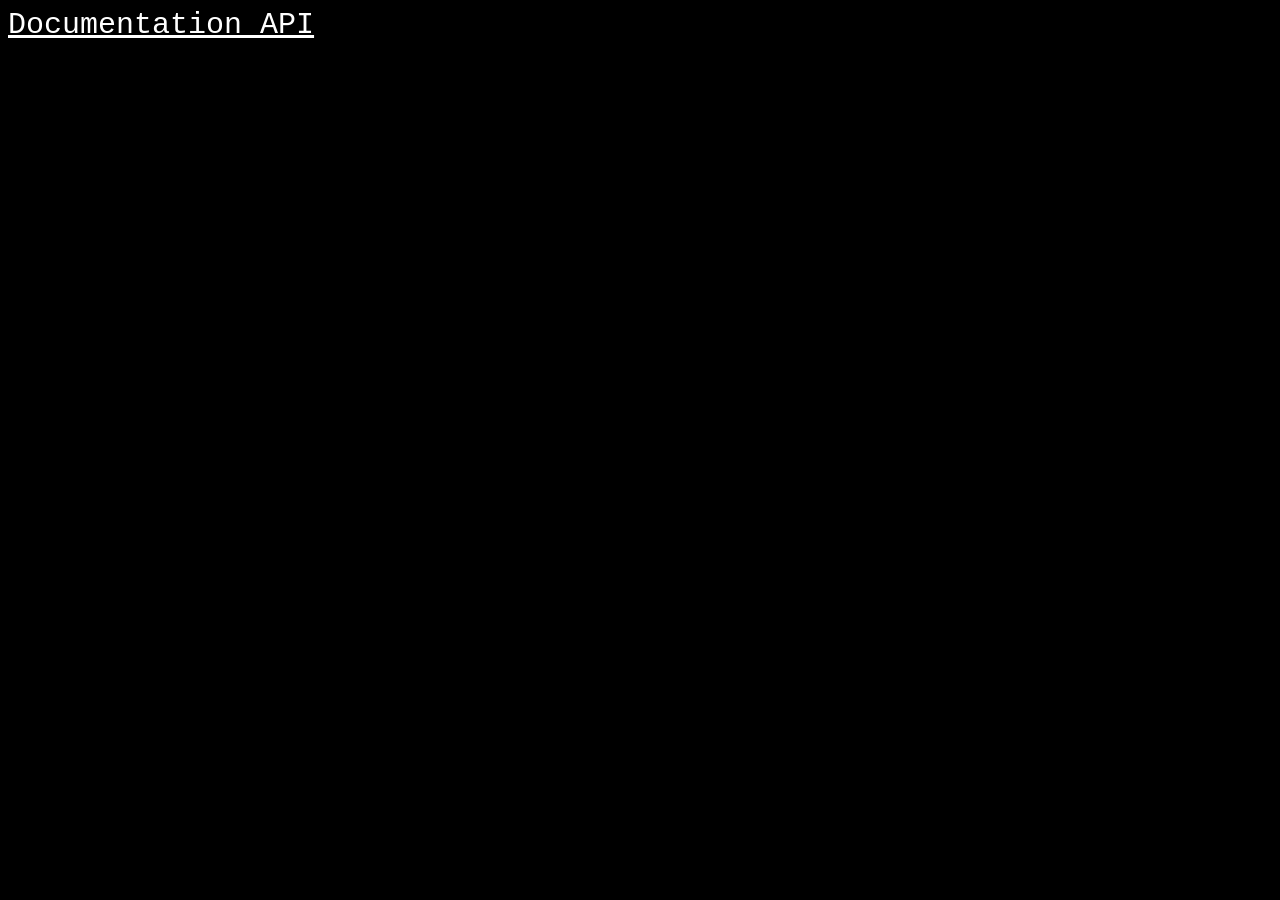
<file: api/doc/index.html>
<!DOCTYPE HTML>
<html lang="en-US">
<head>
	<meta charset="UTF-8">
	<title>Documentation API</title>
	<style type="text/css">
	body{background:black;}
	a{font-size:30px; font-family:"courier new"; color:white;}
</style>
</head>
<body>
	<a href="doc.pdf">Documentation API</a>
</body>
</html>
</file>
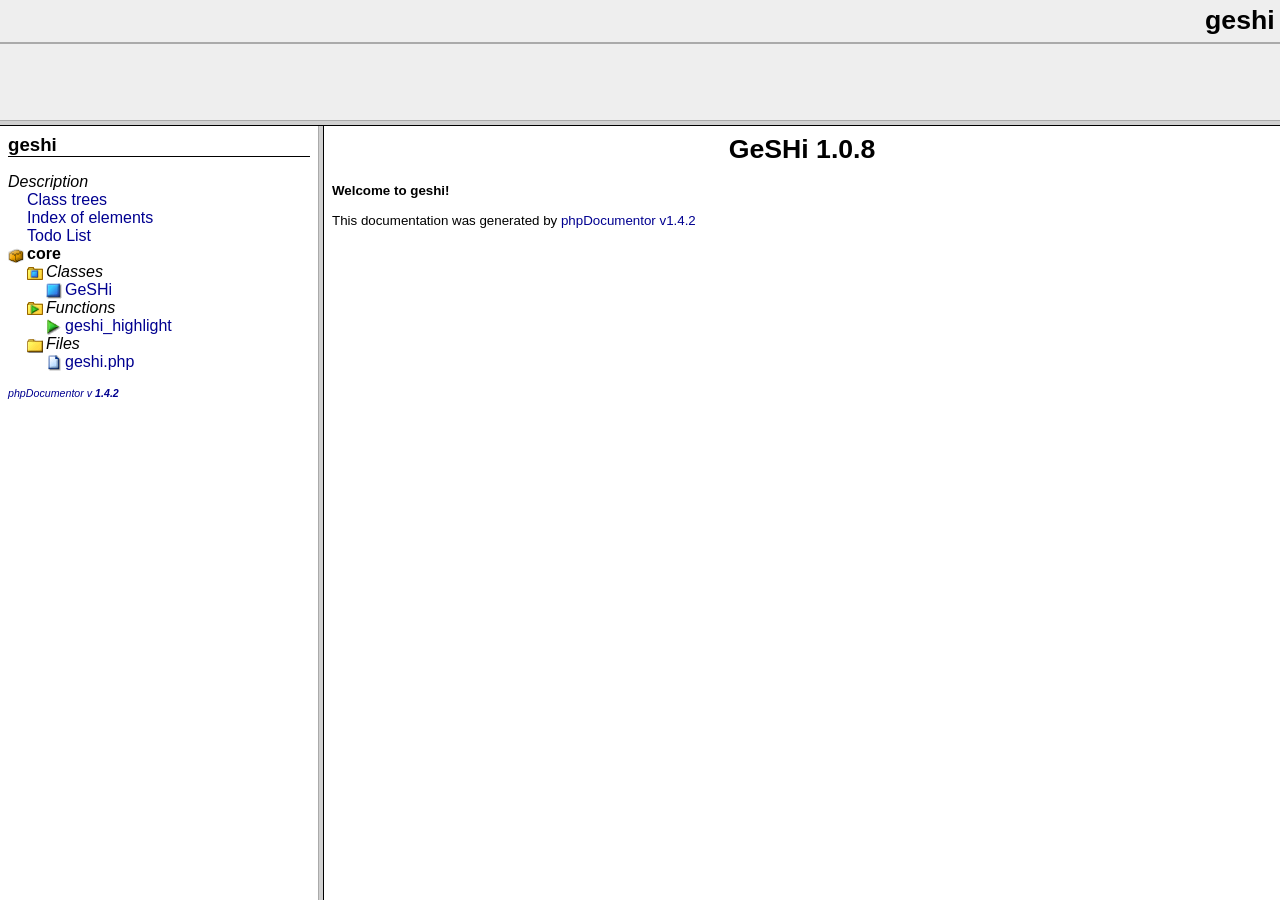
<file: library/libraryX/geshi/docs/api/index.html>
<?xml version="1.0" encoding="iso-8859-1"?>
<!DOCTYPE html 
     PUBLIC "-//W3C//DTD XHTML 1.0 Transitional//FR"
     "http://www.w3.org/TR/xhtml1/DTD/xhtml1-frameset.dtd">
   <html xmlns="http://www.w3.org/1999/xhtml">
<head>
	<!-- Generated by phpDocumentor on Thu, 25 Dec 2008 14:34:34 +0100  -->
  <title>GeSHi 1.0.8</title>
  <meta http-equiv='Content-Type' content='text/html; charset=iso-8859-1'/>
</head>

<FRAMESET rows='120,*'>
	<FRAME src='packages.html' name='left_top' frameborder="1" bordercolor="#999999">
	<FRAMESET cols='25%,*'>
		<FRAME src='li_geshi.html' name='left_bottom' frameborder="1" bordercolor="#999999">
		<FRAME src='blank.html' name='right' frameborder="1" bordercolor="#999999">
	</FRAMESET>
	<NOFRAMES>
		<H2>Frame Alert</H2>
		<P>This document is designed to be viewed using the frames feature.
		If you see this message, you are using a non-frame-capable web client.</P>
	</NOFRAMES>
</FRAMESET>
</HTML>
</file>
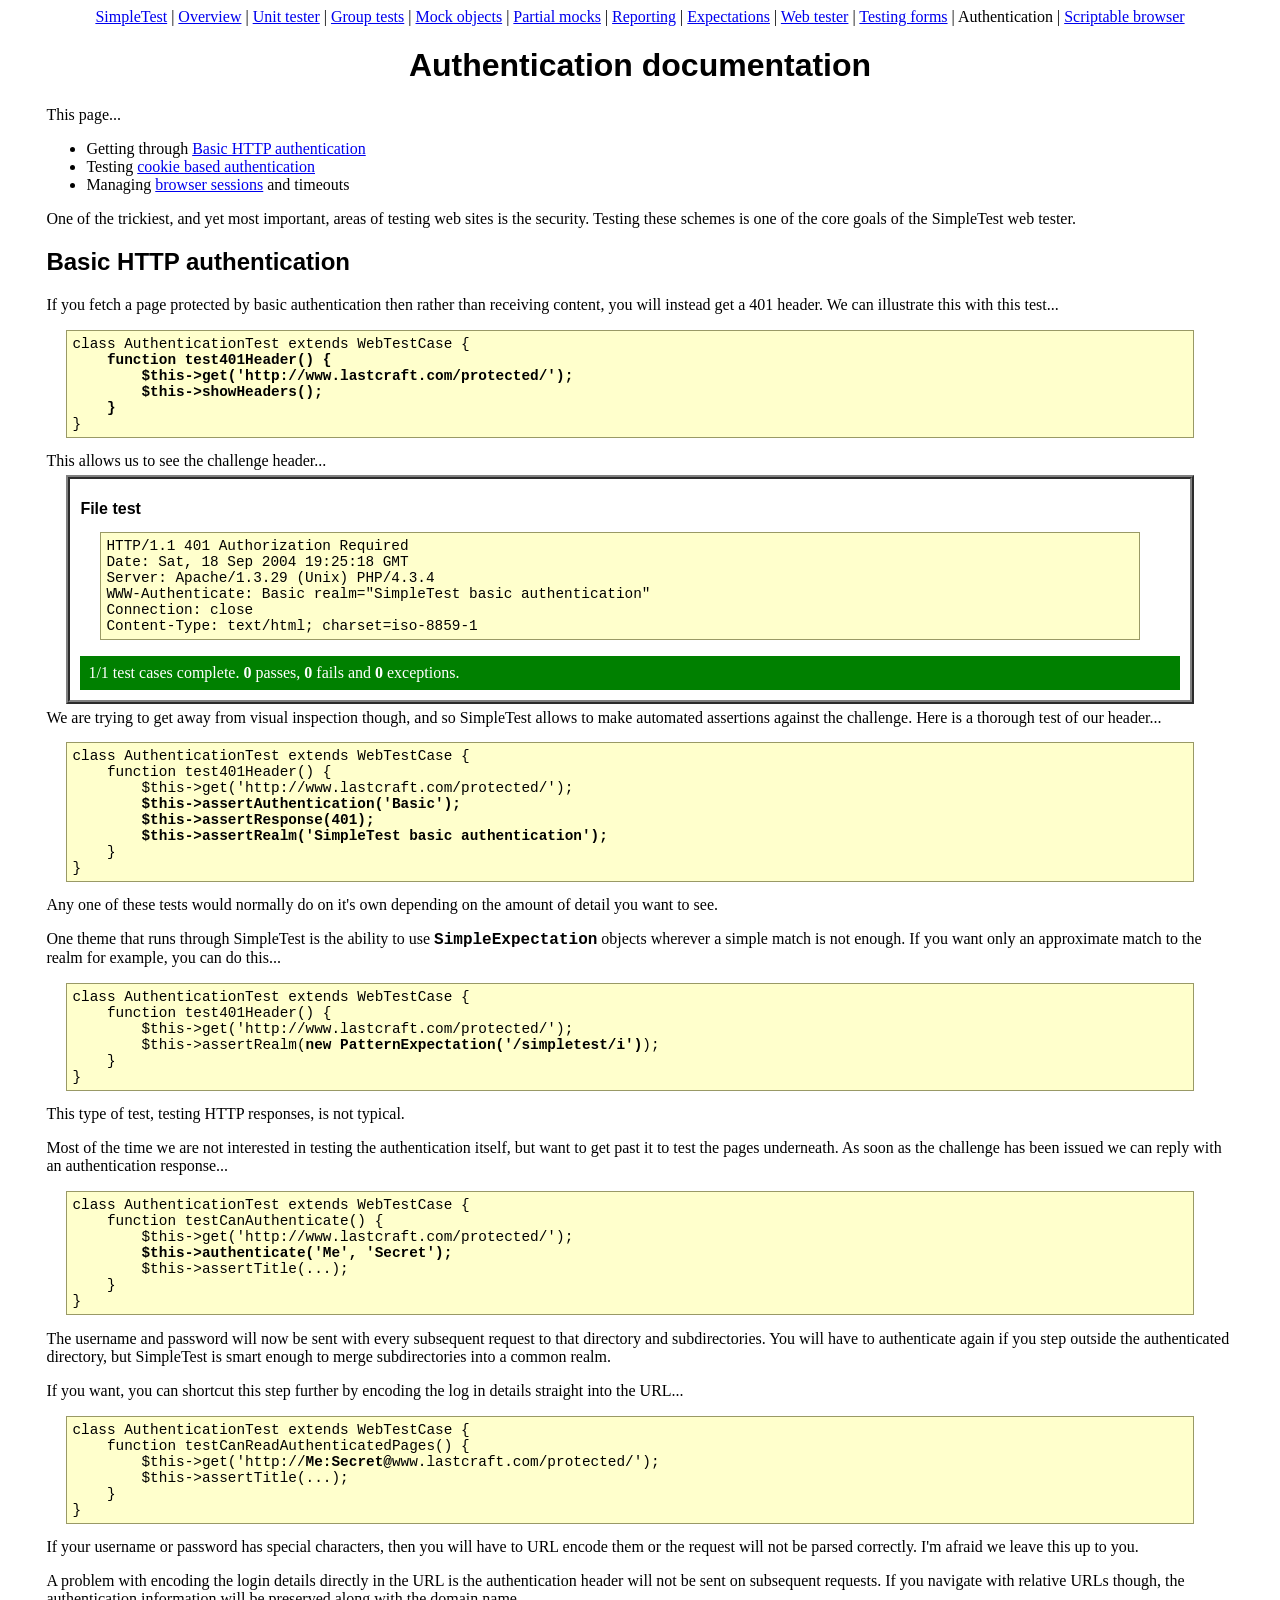
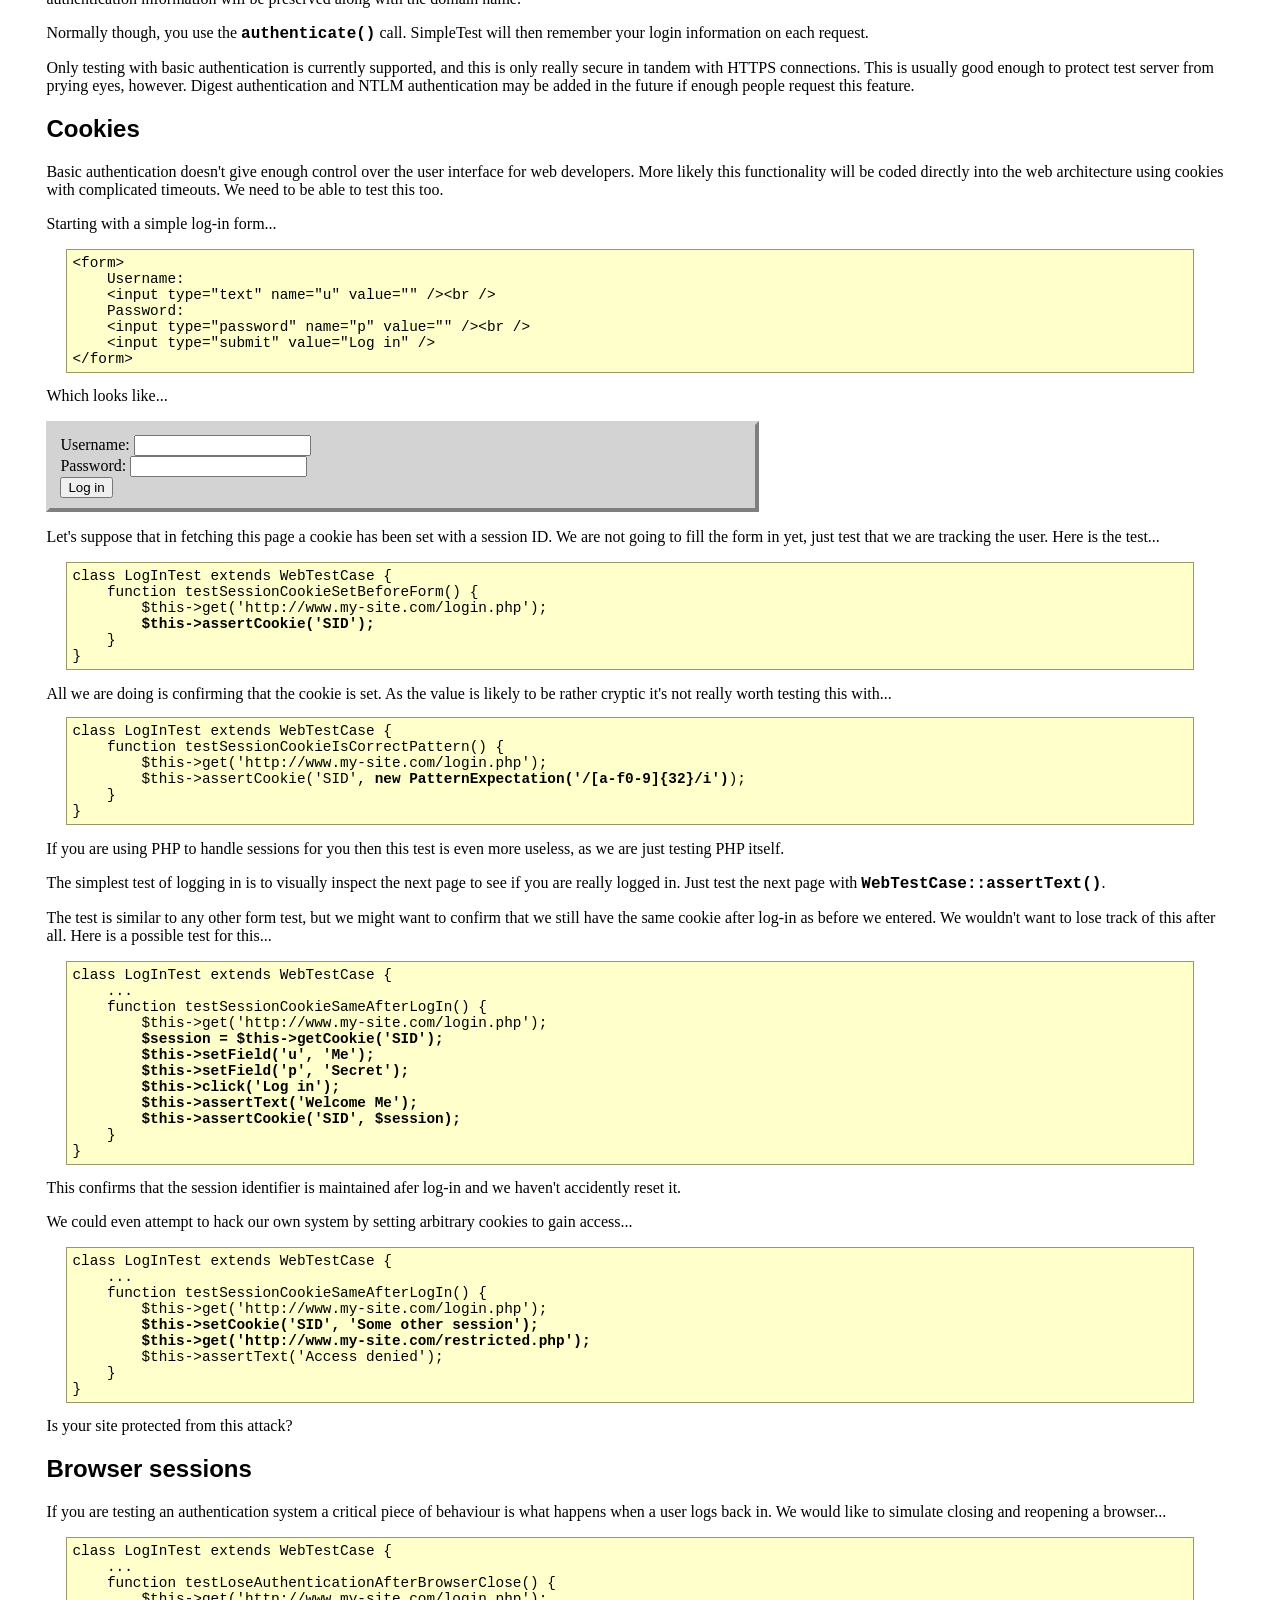
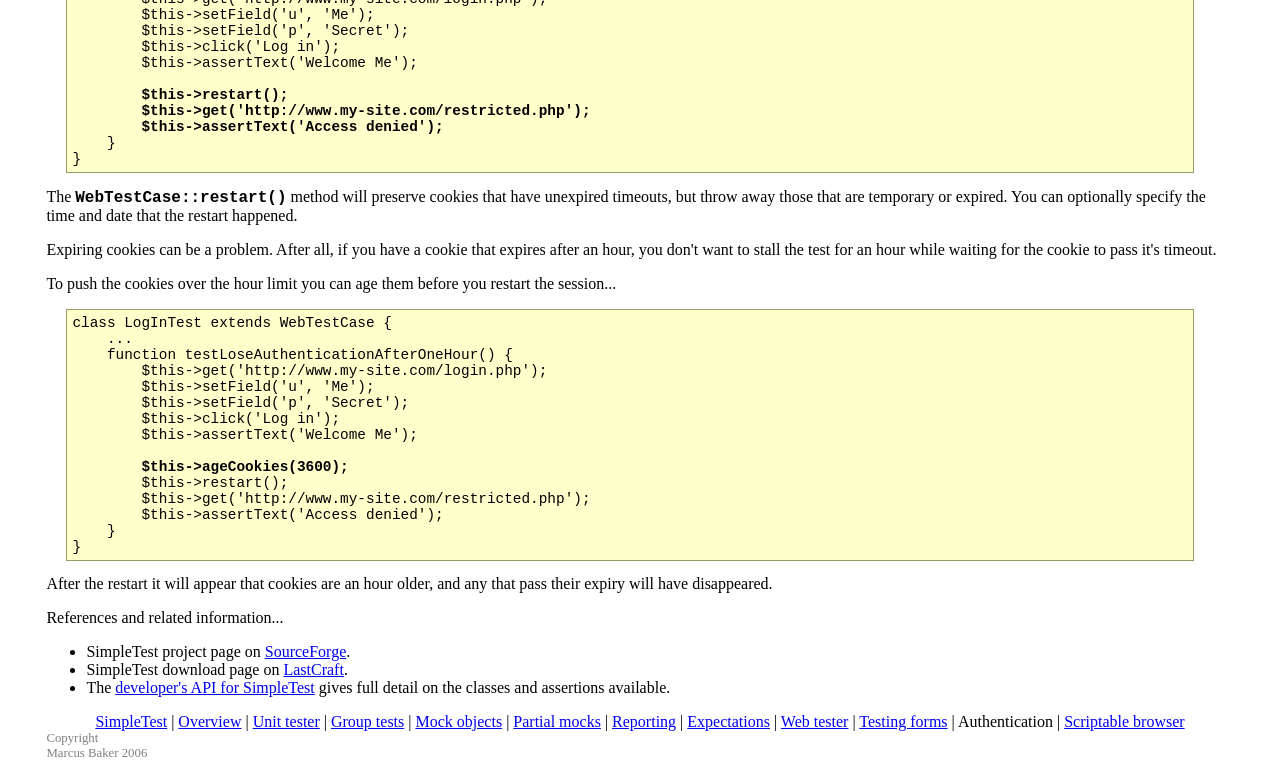
<file: tests/simpletest/docs/en/authentication_documentation.html>
<html>
<head>
<meta http-equiv="Content-Type" content="text/html; charset=UTF-8">
<title>SimpleTest documentation for testing log-in and authentication</title>
<link rel="stylesheet" type="text/css" href="docs.css" title="Styles">
</head>
<body>
<div class="menu_back"><div class="menu">
<a href="index.html">SimpleTest</a>
                |
                <a href="overview.html">Overview</a>
                |
                <a href="unit_test_documentation.html">Unit tester</a>
                |
                <a href="group_test_documentation.html">Group tests</a>
                |
                <a href="mock_objects_documentation.html">Mock objects</a>
                |
                <a href="partial_mocks_documentation.html">Partial mocks</a>
                |
                <a href="reporter_documentation.html">Reporting</a>
                |
                <a href="expectation_documentation.html">Expectations</a>
                |
                <a href="web_tester_documentation.html">Web tester</a>
                |
                <a href="form_testing_documentation.html">Testing forms</a>
                |
                <span class="chosen">Authentication</span>
                |
                <a href="browser_documentation.html">Scriptable browser</a>
</div></div>
<h1>Authentication documentation</h1>
        This page...
        <ul>
<li>
            Getting through <a href="#basic">Basic HTTP authentication</a>
        </li>
<li>
            Testing <a href="#cookies">cookie based authentication</a>
        </li>
<li>
            Managing <a href="#session">browser sessions</a> and timeouts
        </li>
</ul>
<div class="content">
        
            <p>
                One of the trickiest, and yet most important, areas
                of testing web sites is the security.
                Testing these schemes is one of the core goals of
                the SimpleTest web tester.
            </p>
        
        <h2>
<a class="target" name="basic"></a>Basic HTTP authentication</h2>
            <p>
                If you fetch a page protected by basic authentication then
                rather than receiving content, you will instead get a 401
                header.
                We can illustrate this with this test...
<pre>
class AuthenticationTest extends WebTestCase {<strong>
    function test401Header() {
        $this-&gt;get('http://www.lastcraft.com/protected/');
        $this-&gt;showHeaders();
    }</strong>
}
</pre>
                This allows us to see the challenge header...
                <div class="demo">
                    <h1>File test</h1>
<pre>
HTTP/1.1 401 Authorization Required
Date: Sat, 18 Sep 2004 19:25:18 GMT
Server: Apache/1.3.29 (Unix) PHP/4.3.4
WWW-Authenticate: Basic realm="SimpleTest basic authentication"
Connection: close
Content-Type: text/html; charset=iso-8859-1
</pre>
                    <div style="padding: 8px; margin-top: 1em; background-color: green; color: white;">1/1 test cases complete.
                    <strong>0</strong> passes, <strong>0</strong> fails and <strong>0</strong> exceptions.</div>
                </div>
                We are trying to get away from visual inspection though, and so SimpleTest
                allows to make automated assertions against the challenge.
                Here is a thorough test of our header...
<pre>
class AuthenticationTest extends WebTestCase {
    function test401Header() {
        $this-&gt;get('http://www.lastcraft.com/protected/');<strong>
        $this-&gt;assertAuthentication('Basic');
        $this-&gt;assertResponse(401);
        $this-&gt;assertRealm('SimpleTest basic authentication');</strong>
    }
}
</pre>
                Any one of these tests would normally do on it's own depending
                on the amount of detail you want to see.
            </p>
            <p>
                One theme that runs through SimpleTest is the ability to use
                <span class="new_code">SimpleExpectation</span> objects wherever a simple
                match is not enough.
                If you want only an approximate match to the realm for
                example, you can do this...
<pre>
class AuthenticationTest extends WebTestCase {
    function test401Header() {
        $this-&gt;get('http://www.lastcraft.com/protected/');
        $this-&gt;assertRealm(<strong>new PatternExpectation('/simpletest/i')</strong>);
    }
}
</pre>
                This type of test, testing HTTP responses, is not typical.
            </p>
            <p>
                Most of the time we are not interested in testing the
                authentication itself, but want to get past it to test
                the pages underneath.
                As soon as the challenge has been issued we can reply with
                an authentication response...
<pre>
class AuthenticationTest extends WebTestCase {
    function testCanAuthenticate() {
        $this-&gt;get('http://www.lastcraft.com/protected/');<strong>
        $this-&gt;authenticate('Me', 'Secret');</strong>
        $this-&gt;assertTitle(...);
    }
}
</pre>
                The username and password will now be sent with every
                subsequent request to that directory and subdirectories.
                You will have to authenticate again if you step outside
                the authenticated directory, but SimpleTest is smart enough
                to merge subdirectories into a common realm.
            </p>
            <p>
                If you want, you can shortcut this step further by encoding
                the log in details straight into the URL...
<pre>
class AuthenticationTest extends WebTestCase {
    function testCanReadAuthenticatedPages() {
        $this-&gt;get('http://<strong>Me:Secret@</strong>www.lastcraft.com/protected/');
        $this-&gt;assertTitle(...);
    }
}
</pre>
                If your username or password has special characters, then you
                will have to URL encode them or the request will not be parsed
                correctly.
                I'm afraid we leave this up to you.
            </p>
            <p>
                A problem with encoding the login details directly in the URL is
                the authentication header will not be sent on subsequent requests.
                If you navigate with relative URLs though, the authentication
                information will be preserved along with the domain name.
            </p>
            <p>
                Normally though, you use the <span class="new_code">authenticate()</span> call.
                SimpleTest will then remember your login information on each request.
            </p>
            <p>
                Only testing with basic authentication is currently supported, and
                this is only really secure in tandem with HTTPS connections.
                This is usually good enough to protect test server from prying eyes,
                however.
                Digest authentication and NTLM authentication may be added
                in the future if enough people request this feature.
            </p>
        
        <h2>
<a class="target" name="cookies"></a>Cookies</h2>
            <p>
                Basic authentication doesn't give enough control over the
                user interface for web developers.
                More likely this functionality will be coded directly into
                the web architecture using cookies with complicated timeouts.
                We need to be able to test this too.
            </p>
            <p>
                Starting with a simple log-in form...
<pre>
&lt;form&gt;
    Username:
    &lt;input type="text" name="u" value="" /&gt;&lt;br /&gt;
    Password:
    &lt;input type="password" name="p" value="" /&gt;&lt;br /&gt;
    &lt;input type="submit" value="Log in" /&gt;
&lt;/form&gt;
</pre>
                Which looks like...
            </p>
            <p>
                <form class="demo">
                    Username:
                    <input type="text" name="u" value=""><br>
                    Password:
                    <input type="password" name="p" value=""><br>
                    <input type="submit" value="Log in">
                </form>
            </p>
            <p>
                Let's suppose that in fetching this page a cookie has been
                set with a session ID.
                We are not going to fill the form in yet, just test that
                we are tracking the user.
                Here is the test...
<pre>
class LogInTest extends WebTestCase {
    function testSessionCookieSetBeforeForm() {
        $this-&gt;get('http://www.my-site.com/login.php');<strong>
        $this-&gt;assertCookie('SID');</strong>
    }
}
</pre>
                All we are doing is confirming that the cookie is set.
                As the value is likely to be rather cryptic it's not
                really worth testing this with...
<pre>
class LogInTest extends WebTestCase {
    function testSessionCookieIsCorrectPattern() {
        $this-&gt;get('http://www.my-site.com/login.php');
        $this-&gt;assertCookie('SID', <strong>new PatternExpectation('/[a-f0-9]{32}/i')</strong>);
    }
}
</pre>
                If you are using PHP to handle sessions for you then
                this test is even more useless, as we are just testing PHP itself.
            </p>
            <p>
                The simplest test of logging in is to visually inspect the
                next page to see if you are really logged in.
                Just test the next page with <span class="new_code">WebTestCase::assertText()</span>.
            </p>
            <p>
                The test is similar to any other form test,
                but we might want to confirm that we still have the same
                cookie after log-in as before we entered.
                We wouldn't want to lose track of this after all.
                Here is a possible test for this...
<pre>
class LogInTest extends WebTestCase {
    ...
    function testSessionCookieSameAfterLogIn() {
        $this-&gt;get('http://www.my-site.com/login.php');<strong>
        $session = $this-&gt;getCookie('SID');
        $this-&gt;setField('u', 'Me');
        $this-&gt;setField('p', 'Secret');
        $this-&gt;click('Log in');
        $this-&gt;assertText('Welcome Me');
        $this-&gt;assertCookie('SID', $session);</strong>
    }
}
</pre>
                This confirms that the session identifier is maintained
                afer log-in and we haven't accidently reset it.
            </p>
            <p>
                We could even attempt to hack our own system by setting
                arbitrary cookies to gain access...
<pre>
class LogInTest extends WebTestCase {
    ...
    function testSessionCookieSameAfterLogIn() {
        $this-&gt;get('http://www.my-site.com/login.php');<strong>
        $this-&gt;setCookie('SID', 'Some other session');
        $this-&gt;get('http://www.my-site.com/restricted.php');</strong>
        $this-&gt;assertText('Access denied');
    }
}
</pre>
                Is your site protected from this attack?
            </p>
        
        <h2>
<a class="target" name="session"></a>Browser sessions</h2>
            <p>
                If you are testing an authentication system a critical piece
                of behaviour is what happens when a user logs back in.
                We would like to simulate closing and reopening a browser...
<pre>
class LogInTest extends WebTestCase {
    ...
    function testLoseAuthenticationAfterBrowserClose() {
        $this-&gt;get('http://www.my-site.com/login.php');
        $this-&gt;setField('u', 'Me');
        $this-&gt;setField('p', 'Secret');
        $this-&gt;click('Log in');
        $this-&gt;assertText('Welcome Me');<strong>
        
        $this-&gt;restart();
        $this-&gt;get('http://www.my-site.com/restricted.php');
        $this-&gt;assertText('Access denied');</strong>
    }
}
</pre>
                The <span class="new_code">WebTestCase::restart()</span> method will
                preserve cookies that have unexpired timeouts, but throw away
                those that are temporary or expired.
                You can optionally specify the time and date that the restart
                happened.
            </p>
            <p>
                Expiring cookies can be a problem.
                After all, if you have a cookie that expires after an hour,
                you don't want to stall the test for an hour while waiting
                for the cookie to pass it's timeout.
            </p>
            <p>
                To push the cookies over the hour limit you can age them
                before you restart the session...
<pre>
class LogInTest extends WebTestCase {
    ...
    function testLoseAuthenticationAfterOneHour() {
        $this-&gt;get('http://www.my-site.com/login.php');
        $this-&gt;setField('u', 'Me');
        $this-&gt;setField('p', 'Secret');
        $this-&gt;click('Log in');
        $this-&gt;assertText('Welcome Me');
        <strong>
        $this-&gt;ageCookies(3600);</strong>
        $this-&gt;restart();
        $this-&gt;get('http://www.my-site.com/restricted.php');
        $this-&gt;assertText('Access denied');
    }
}
</pre>
                After the restart it will appear that cookies are an
                hour older, and any that pass their expiry will have
                disappeared.
            </p>
        
    </div>
        References and related information...
        <ul>
<li>
            SimpleTest project page on <a href="http://sourceforge.net/projects/simpletest/">SourceForge</a>.
        </li>
<li>
            SimpleTest download page on <a href="http://www.lastcraft.com/simple_test.php">LastCraft</a>.
        </li>
<li>
            The <a href="http://simpletest.org/api/">developer's API for SimpleTest</a>
            gives full detail on the classes and assertions available.
        </li>
</ul>
<div class="menu_back"><div class="menu">
<a href="index.html">SimpleTest</a>
                |
                <a href="overview.html">Overview</a>
                |
                <a href="unit_test_documentation.html">Unit tester</a>
                |
                <a href="group_test_documentation.html">Group tests</a>
                |
                <a href="mock_objects_documentation.html">Mock objects</a>
                |
                <a href="partial_mocks_documentation.html">Partial mocks</a>
                |
                <a href="reporter_documentation.html">Reporting</a>
                |
                <a href="expectation_documentation.html">Expectations</a>
                |
                <a href="web_tester_documentation.html">Web tester</a>
                |
                <a href="form_testing_documentation.html">Testing forms</a>
                |
                <span class="chosen">Authentication</span>
                |
                <a href="browser_documentation.html">Scriptable browser</a>
</div></div>
<div class="copyright">
            Copyright<br>Marcus Baker 2006
        </div>
</body>
</html>
</file>
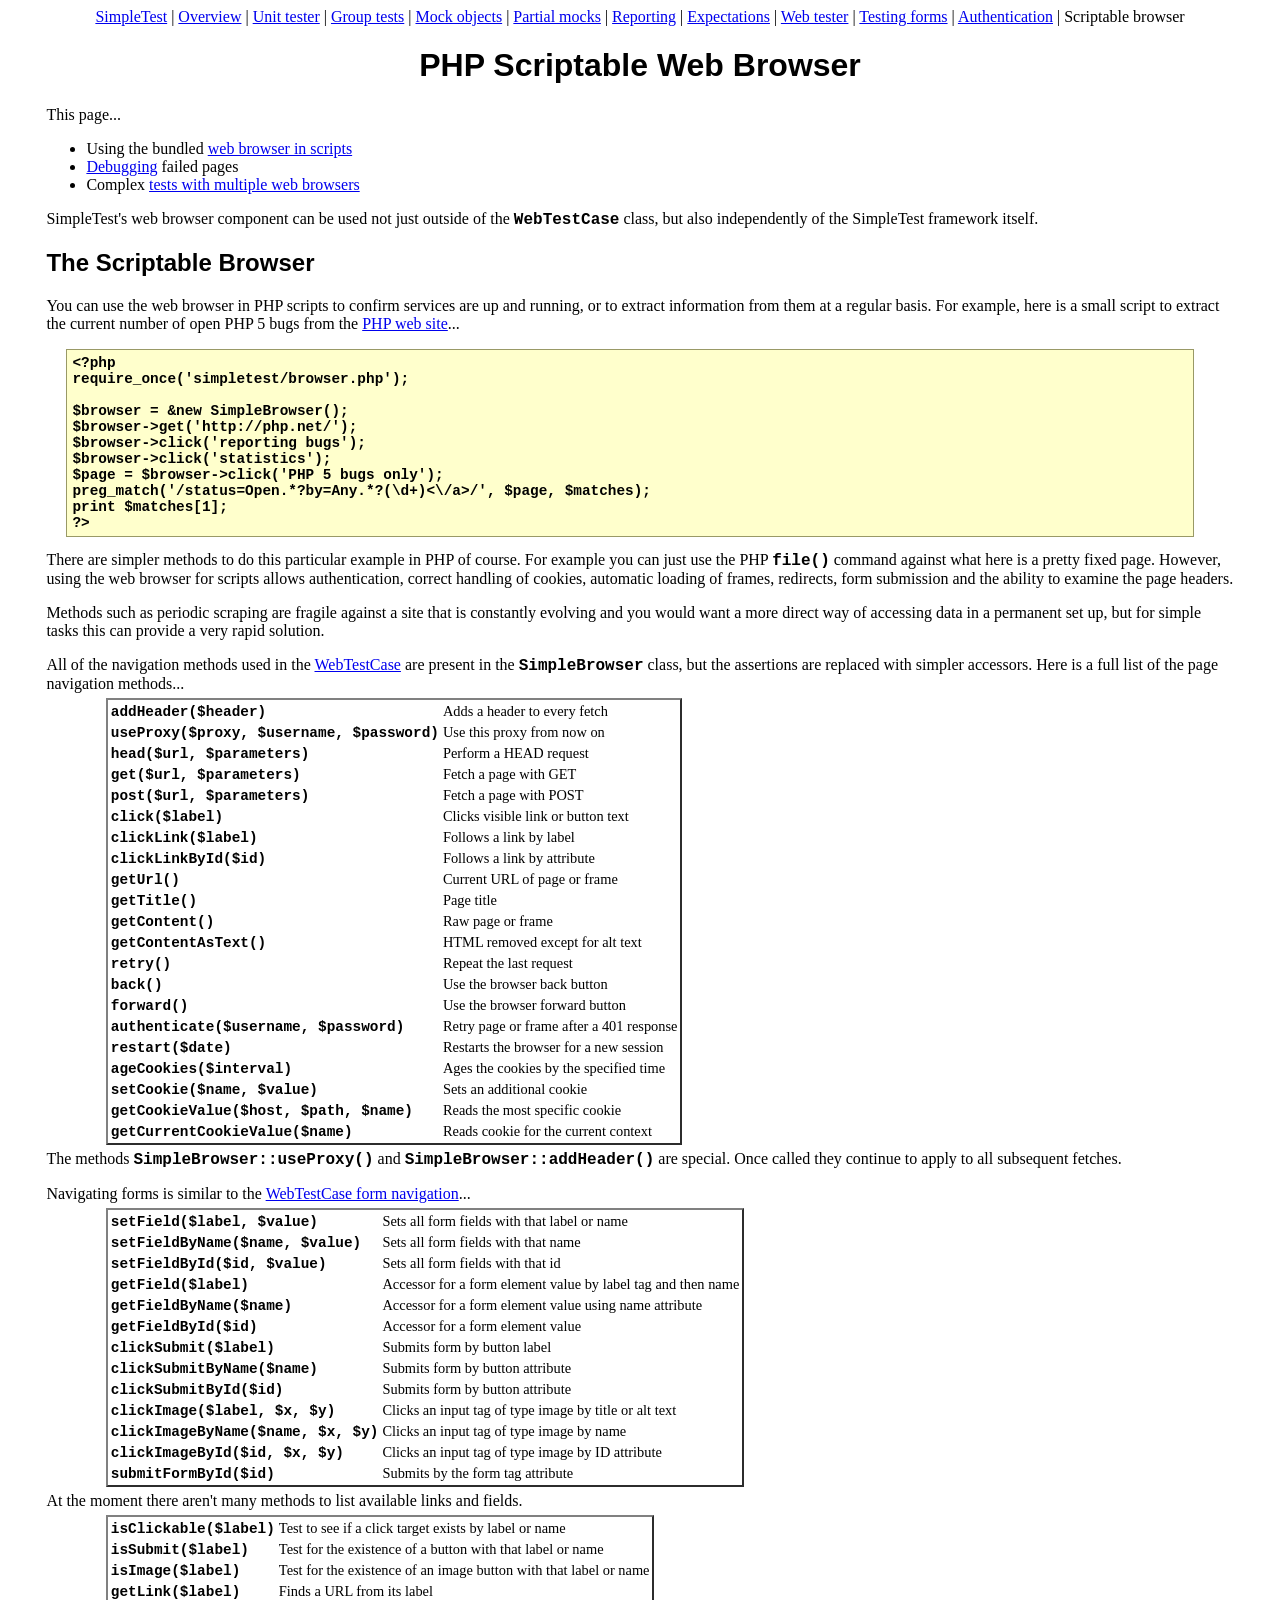
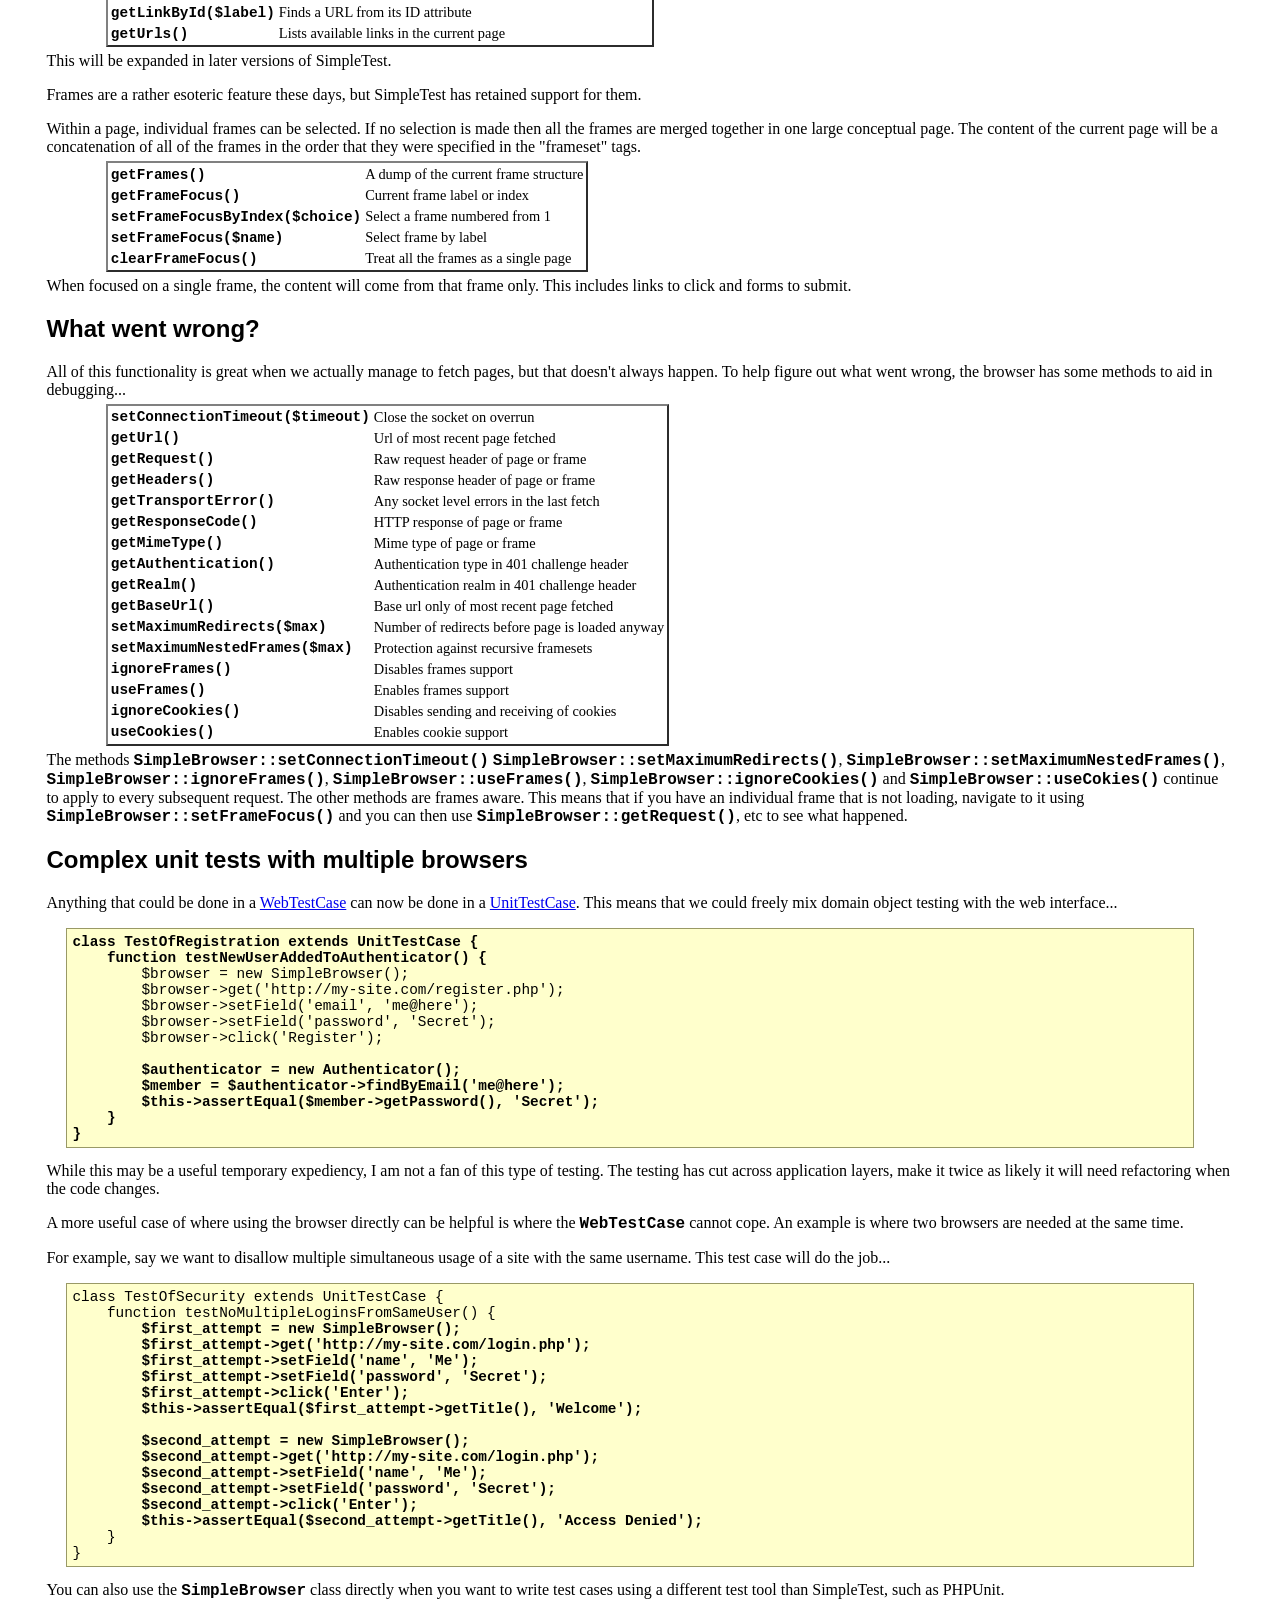
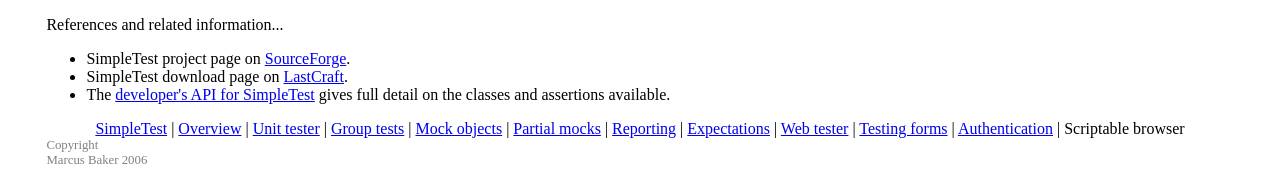
<file: tests/simpletest/docs/en/browser_documentation.html>
<html>
<head>
<meta http-equiv="Content-Type" content="text/html; charset=UTF-8">
<title>SimpleTest documentation for the scriptable web browser component</title>
<link rel="stylesheet" type="text/css" href="docs.css" title="Styles">
</head>
<body>
<div class="menu_back"><div class="menu">
<a href="index.html">SimpleTest</a>
                |
                <a href="overview.html">Overview</a>
                |
                <a href="unit_test_documentation.html">Unit tester</a>
                |
                <a href="group_test_documentation.html">Group tests</a>
                |
                <a href="mock_objects_documentation.html">Mock objects</a>
                |
                <a href="partial_mocks_documentation.html">Partial mocks</a>
                |
                <a href="reporter_documentation.html">Reporting</a>
                |
                <a href="expectation_documentation.html">Expectations</a>
                |
                <a href="web_tester_documentation.html">Web tester</a>
                |
                <a href="form_testing_documentation.html">Testing forms</a>
                |
                <a href="authentication_documentation.html">Authentication</a>
                |
                <span class="chosen">Scriptable browser</span>
</div></div>
<h1>PHP Scriptable Web Browser</h1>
        This page...
        <ul>
<li>
            Using the bundled <a href="#scripting">web browser in scripts</a>
        </li>
<li>
            <a href="#debug">Debugging</a> failed pages
        </li>
<li>
            Complex <a href="#unit">tests with multiple web browsers</a>
        </li>
</ul>
<div class="content">
        
            <p>
                SimpleTest's web browser component can be used not just
                outside of the <span class="new_code">WebTestCase</span> class, but also
                independently of the SimpleTest framework itself.
            </p>
        
        <h2>
<a class="target" name="scripting"></a>The Scriptable Browser</h2>
            <p>
                You can use the web browser in PHP scripts to confirm
                services are up and running, or to extract information
                from them at a regular basis.
                For example, here is a small script to extract the current number of
                open PHP 5 bugs from the <a href="http://www.php.net/">PHP web site</a>...
<pre>
<strong>&lt;?php
require_once('simpletest/browser.php');
    
$browser = &amp;new SimpleBrowser();
$browser-&gt;get('http://php.net/');
$browser-&gt;click('reporting bugs');
$browser-&gt;click('statistics');
$page = $browser-&gt;click('PHP 5 bugs only');
preg_match('/status=Open.*?by=Any.*?(\d+)&lt;\/a&gt;/', $page, $matches);
print $matches[1];
?&gt;</strong>
</pre>
                There are simpler methods to do this particular example in PHP
                of course.
                For example you can just use the PHP <span class="new_code">file()</span>
                command against what here is a pretty fixed page.
                However, using the web browser for scripts allows authentication,
                correct handling of cookies, automatic loading of frames, redirects,
                form submission and the ability to examine the page headers.
            <p>
            </p>
                Methods such as periodic scraping are fragile against a site that is constantly
                evolving and you would want a more direct way of accessing
                data in a permanent set up, but for simple tasks this can provide
                a very rapid solution.
            </p>
            <p>
                All of the navigation methods used in the
                <a href="web_tester_documentation.html">WebTestCase</a>
                are present in the <span class="new_code">SimpleBrowser</span> class, but
                the assertions are replaced with simpler accessors.
                Here is a full list of the page navigation methods...
                <table><tbody>
                    <tr>
<td><span class="new_code">addHeader($header)</span></td>
<td>Adds a header to every fetch</td>
</tr>
                    <tr>
<td><span class="new_code">useProxy($proxy, $username, $password)</span></td>
<td>Use this proxy from now on</td>
</tr>
                    <tr>
<td><span class="new_code">head($url, $parameters)</span></td>
<td>Perform a HEAD request</td>
</tr>
                    <tr>
<td><span class="new_code">get($url, $parameters)</span></td>
<td>Fetch a page with GET</td>
</tr>
                    <tr>
<td><span class="new_code">post($url, $parameters)</span></td>
<td>Fetch a page with POST</td>
</tr>
                    <tr>
<td><span class="new_code">click($label)</span></td>
<td>Clicks visible link or button text</td>
</tr>
                    <tr>
<td><span class="new_code">clickLink($label)</span></td>
<td>Follows a link by label</td>
</tr>
                    <tr>
<td><span class="new_code">clickLinkById($id)</span></td>
<td>Follows a link by attribute</td>
</tr>
                    <tr>
<td><span class="new_code">getUrl()</span></td>
<td>Current URL of page or frame</td>
</tr>
                    <tr>
<td><span class="new_code">getTitle()</span></td>
<td>Page title</td>
</tr>
                    <tr>
<td><span class="new_code">getContent()</span></td>
<td>Raw page or frame</td>
</tr>
                    <tr>
<td><span class="new_code">getContentAsText()</span></td>
<td>HTML removed except for alt text</td>
</tr>
                    <tr>
<td><span class="new_code">retry()</span></td>
<td>Repeat the last request</td>
</tr>
                    <tr>
<td><span class="new_code">back()</span></td>
<td>Use the browser back button</td>
</tr>
                    <tr>
<td><span class="new_code">forward()</span></td>
<td>Use the browser forward button</td>
</tr>
                    <tr>
<td><span class="new_code">authenticate($username, $password)</span></td>
<td>Retry page or frame after a 401 response</td>
</tr>
                    <tr>
<td><span class="new_code">restart($date)</span></td>
<td>Restarts the browser for a new session</td>
</tr>
                    <tr>
<td><span class="new_code">ageCookies($interval)</span></td>
<td>Ages the cookies by the specified time</td>
</tr>
                    <tr>
<td><span class="new_code">setCookie($name, $value)</span></td>
<td>Sets an additional cookie</td>
</tr>
                    <tr>
<td><span class="new_code">getCookieValue($host, $path, $name)</span></td>
<td>Reads the most specific cookie</td>
</tr>
                    <tr>
<td><span class="new_code">getCurrentCookieValue($name)</span></td>
<td>Reads cookie for the current context</td>
</tr>
                </tbody></table>
                The methods <span class="new_code">SimpleBrowser::useProxy()</span> and
                <span class="new_code">SimpleBrowser::addHeader()</span> are special.
                Once called they continue to apply to all subsequent fetches.
            </p>
            <p>
                Navigating forms is similar to the
                <a href="form_testing_documentation.html">WebTestCase form navigation</a>...
                <table><tbody>
                    <tr>
<td><span class="new_code">setField($label, $value)</span></td>
<td>Sets all form fields with that label or name</td>
</tr>
                    <tr>
<td><span class="new_code">setFieldByName($name, $value)</span></td>
<td>Sets all form fields with that name</td>
</tr>
                    <tr>
<td><span class="new_code">setFieldById($id, $value)</span></td>
<td>Sets all form fields with that id</td>
</tr>
                    <tr>
<td><span class="new_code">getField($label)</span></td>
<td>Accessor for a form element value by label tag and then name</td>
</tr>
                    <tr>
<td><span class="new_code">getFieldByName($name)</span></td>
<td>Accessor for a form element value using name attribute</td>
</tr>
                    <tr>
<td><span class="new_code">getFieldById($id)</span></td>
<td>Accessor for a form element value</td>
</tr>
                    <tr>
<td><span class="new_code">clickSubmit($label)</span></td>
<td>Submits form by button label</td>
</tr>
                    <tr>
<td><span class="new_code">clickSubmitByName($name)</span></td>
<td>Submits form by button attribute</td>
</tr>
                    <tr>
<td><span class="new_code">clickSubmitById($id)</span></td>
<td>Submits form by button attribute</td>
</tr>
                    <tr>
<td><span class="new_code">clickImage($label, $x, $y)</span></td>
<td>Clicks an input tag of type image by title or alt text</td>
</tr>
                    <tr>
<td><span class="new_code">clickImageByName($name, $x, $y)</span></td>
<td>Clicks an input tag of type image by name</td>
</tr>
                    <tr>
<td><span class="new_code">clickImageById($id, $x, $y)</span></td>
<td>Clicks an input tag of type image by ID attribute</td>
</tr>
                    <tr>
<td><span class="new_code">submitFormById($id)</span></td>
<td>Submits by the form tag attribute</td>
</tr>
                </tbody></table>
                At the moment there aren't many methods to list available links and fields.
                <table><tbody>
                    <tr>
<td><span class="new_code">isClickable($label)</span></td>
<td>Test to see if a click target exists by label or name</td>
</tr>
                    <tr>
<td><span class="new_code">isSubmit($label)</span></td>
<td>Test for the existence of a button with that label or name</td>
</tr>
                    <tr>
<td><span class="new_code">isImage($label)</span></td>
<td>Test for the existence of an image button with that label or name</td>
</tr>
                    <tr>
<td><span class="new_code">getLink($label)</span></td>
<td>Finds a URL from its label</td>
</tr>
                    <tr>
<td><span class="new_code">getLinkById($label)</span></td>
<td>Finds a URL from its ID attribute</td>
</tr>
                    <tr>
<td><span class="new_code">getUrls()</span></td>
<td>Lists available links in the current page</td>
</tr>
                </tbody></table>
                This will be expanded in later versions of SimpleTest.
            </p>
            <p>
                Frames are a rather esoteric feature these days, but SimpleTest has
                retained support for them.
            </p>
            <p>
                Within a page, individual frames can be selected.
                If no selection is made then all the frames are merged together
                in one large conceptual page.
                The content of the current page will be a concatenation of all of the
                frames in the order that they were specified in the "frameset"
                tags.
                <table><tbody>
                    <tr>
<td><span class="new_code">getFrames()</span></td>
<td>A dump of the current frame structure</td>
</tr>
                    <tr>
<td><span class="new_code">getFrameFocus()</span></td>
<td>Current frame label or index</td>
</tr>
                    <tr>
<td><span class="new_code">setFrameFocusByIndex($choice)</span></td>
<td>Select a frame numbered from 1</td>
</tr>
                    <tr>
<td><span class="new_code">setFrameFocus($name)</span></td>
<td>Select frame by label</td>
</tr>
                    <tr>
<td><span class="new_code">clearFrameFocus()</span></td>
<td>Treat all the frames as a single page</td>
</tr>
                </tbody></table>
                When focused on a single frame, the content will come from
                that frame only.
                This includes links to click and forms to submit.
            </p>
        
        <h2>
<a class="target" name="debug"></a>What went wrong?</h2>
            <p>
                All of this functionality is great when we actually manage to fetch pages,
                but that doesn't always happen.
                To help figure out what went wrong, the browser has some methods to
                aid in debugging...
                <table><tbody>
                    <tr>
<td><span class="new_code">setConnectionTimeout($timeout)</span></td>
<td>Close the socket on overrun</td>
</tr>
                    <tr>
<td><span class="new_code">getUrl()</span></td>
<td>Url of most recent page fetched</td>
</tr>
                    <tr>
<td><span class="new_code">getRequest()</span></td>
<td>Raw request header of page or frame</td>
</tr>
                    <tr>
<td><span class="new_code">getHeaders()</span></td>
<td>Raw response header of page or frame</td>
</tr>
                    <tr>
<td><span class="new_code">getTransportError()</span></td>
<td>Any socket level errors in the last fetch</td>
</tr>
                    <tr>
<td><span class="new_code">getResponseCode()</span></td>
<td>HTTP response of page or frame</td>
</tr>
                    <tr>
<td><span class="new_code">getMimeType()</span></td>
<td>Mime type of page or frame</td>
</tr>
                    <tr>
<td><span class="new_code">getAuthentication()</span></td>
<td>Authentication type in 401 challenge header</td>
</tr>
                    <tr>
<td><span class="new_code">getRealm()</span></td>
<td>Authentication realm in 401 challenge header</td>
</tr>
                    <tr>
<td><span class="new_code">getBaseUrl()</span></td>
<td>Base url only of most recent page fetched</td>
</tr>
                    <tr>
<td><span class="new_code">setMaximumRedirects($max)</span></td>
<td>Number of redirects before page is loaded anyway</td>
</tr>
                    <tr>
<td><span class="new_code">setMaximumNestedFrames($max)</span></td>
<td>Protection against recursive framesets</td>
</tr>
                    <tr>
<td><span class="new_code">ignoreFrames()</span></td>
<td>Disables frames support</td>
</tr>
                    <tr>
<td><span class="new_code">useFrames()</span></td>
<td>Enables frames support</td>
</tr>
                    <tr>
<td><span class="new_code">ignoreCookies()</span></td>
<td>Disables sending and receiving of cookies</td>
</tr>
                    <tr>
<td><span class="new_code">useCookies()</span></td>
<td>Enables cookie support</td>
</tr>
                </tbody></table>
                The methods <span class="new_code">SimpleBrowser::setConnectionTimeout()</span>
                <span class="new_code">SimpleBrowser::setMaximumRedirects()</span>,
                <span class="new_code">SimpleBrowser::setMaximumNestedFrames()</span>,
                <span class="new_code">SimpleBrowser::ignoreFrames()</span>,
                <span class="new_code">SimpleBrowser::useFrames()</span>,
                <span class="new_code">SimpleBrowser::ignoreCookies()</span> and
                <span class="new_code">SimpleBrowser::useCokies()</span> continue to apply
                to every subsequent request.
                The other methods are frames aware.
                This means that if you have an individual frame that is not
                loading, navigate to it using <span class="new_code">SimpleBrowser::setFrameFocus()</span>
                and you can then use <span class="new_code">SimpleBrowser::getRequest()</span>, etc to
                see what happened.
            </p>
        
        <h2>
<a class="target" name="unit"></a>Complex unit tests with multiple browsers</h2>
            <p>
                Anything that could be done in a
                <a href="web_tester_documentation.html">WebTestCase</a> can
                now be done in a <a href="unit_tester_documentation.html">UnitTestCase</a>.
                This means that we could freely mix domain object testing with the
                web interface...
<pre>
<strong>class TestOfRegistration extends UnitTestCase {
    function testNewUserAddedToAuthenticator() {</strong>
        $browser = new SimpleBrowser();
        $browser-&gt;get('http://my-site.com/register.php');
        $browser-&gt;setField('email', 'me@here');
        $browser-&gt;setField('password', 'Secret');
        $browser-&gt;click('Register');
        <strong>
        $authenticator = new Authenticator();
        $member = $authenticator-&gt;findByEmail('me@here');
        $this-&gt;assertEqual($member-&gt;getPassword(), 'Secret');
    }
}</strong>
</pre>
                While this may be a useful temporary expediency, I am not a fan
                of this type of testing.
                The testing has cut across application layers, make it twice as
                likely it will need refactoring when the code changes.
            </p>
            <p>
                A more useful case of where using the browser directly can be helpful
                is where the <span class="new_code">WebTestCase</span> cannot cope.
                An example is where two browsers are needed at the same time.
            </p>
            <p>
                For example, say we want to disallow multiple simultaneous
                usage of a site with the same username.
                This test case will do the job...
<pre>
class TestOfSecurity extends UnitTestCase {
    function testNoMultipleLoginsFromSameUser() {<strong>
        $first_attempt = new SimpleBrowser();
        $first_attempt-&gt;get('http://my-site.com/login.php');
        $first_attempt-&gt;setField('name', 'Me');
        $first_attempt-&gt;setField('password', 'Secret');
        $first_attempt-&gt;click('Enter');
        $this-&gt;assertEqual($first_attempt-&gt;getTitle(), 'Welcome');
        
        $second_attempt = new SimpleBrowser();
        $second_attempt-&gt;get('http://my-site.com/login.php');
        $second_attempt-&gt;setField('name', 'Me');
        $second_attempt-&gt;setField('password', 'Secret');
        $second_attempt-&gt;click('Enter');
        $this-&gt;assertEqual($second_attempt-&gt;getTitle(), 'Access Denied');</strong>
    }
}
</pre>
                You can also use the <span class="new_code">SimpleBrowser</span> class
                directly when you want to write test cases using a different
                test tool than SimpleTest, such as PHPUnit.
            </p>
        
    </div>
        References and related information...
        <ul>
<li>
            SimpleTest project page on <a href="http://sourceforge.net/projects/simpletest/">SourceForge</a>.
        </li>
<li>
            SimpleTest download page on <a href="http://www.lastcraft.com/simple_test.php">LastCraft</a>.
        </li>
<li>
            The <a href="http://simpletest.org/api/">developer's API for SimpleTest</a>
            gives full detail on the classes and assertions available.
        </li>
</ul>
<div class="menu_back"><div class="menu">
<a href="index.html">SimpleTest</a>
                |
                <a href="overview.html">Overview</a>
                |
                <a href="unit_test_documentation.html">Unit tester</a>
                |
                <a href="group_test_documentation.html">Group tests</a>
                |
                <a href="mock_objects_documentation.html">Mock objects</a>
                |
                <a href="partial_mocks_documentation.html">Partial mocks</a>
                |
                <a href="reporter_documentation.html">Reporting</a>
                |
                <a href="expectation_documentation.html">Expectations</a>
                |
                <a href="web_tester_documentation.html">Web tester</a>
                |
                <a href="form_testing_documentation.html">Testing forms</a>
                |
                <a href="authentication_documentation.html">Authentication</a>
                |
                <span class="chosen">Scriptable browser</span>
</div></div>
<div class="copyright">
            Copyright<br>Marcus Baker 2006
        </div>
</body>
</html>
</file>
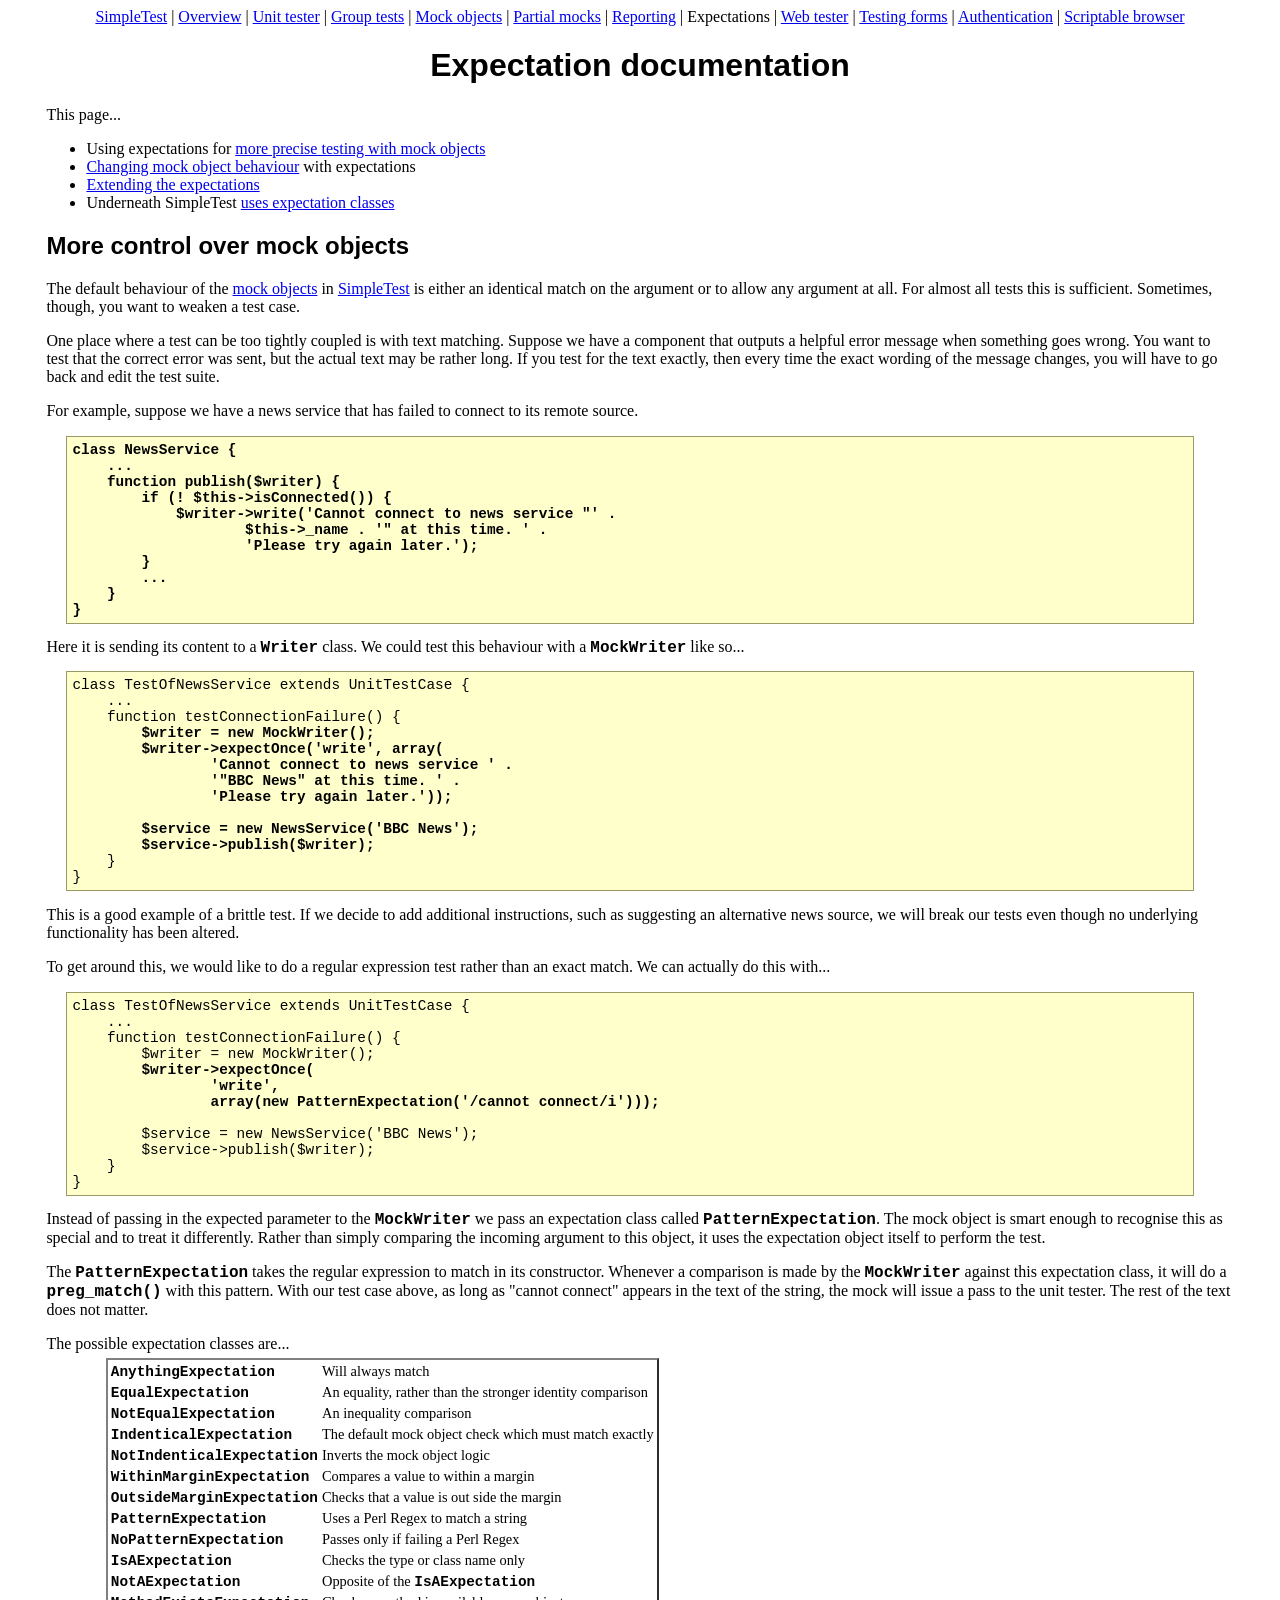
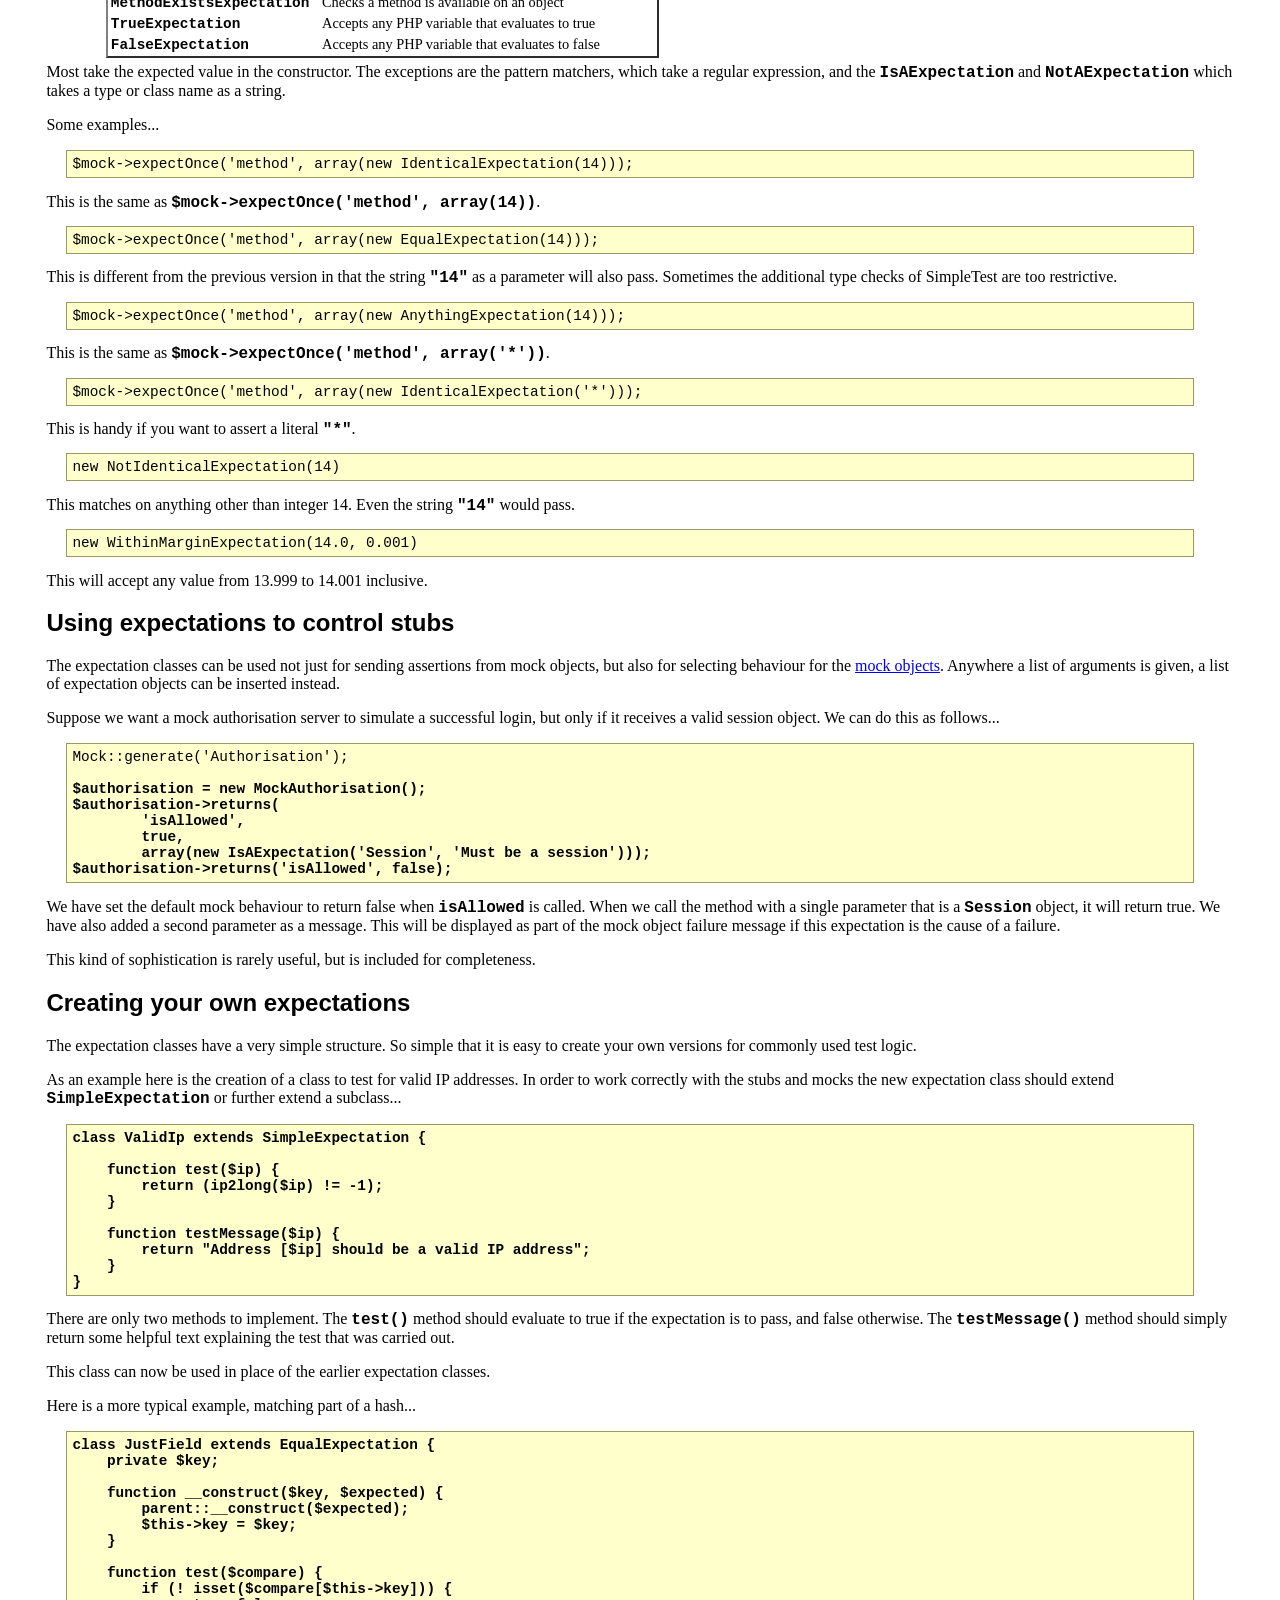
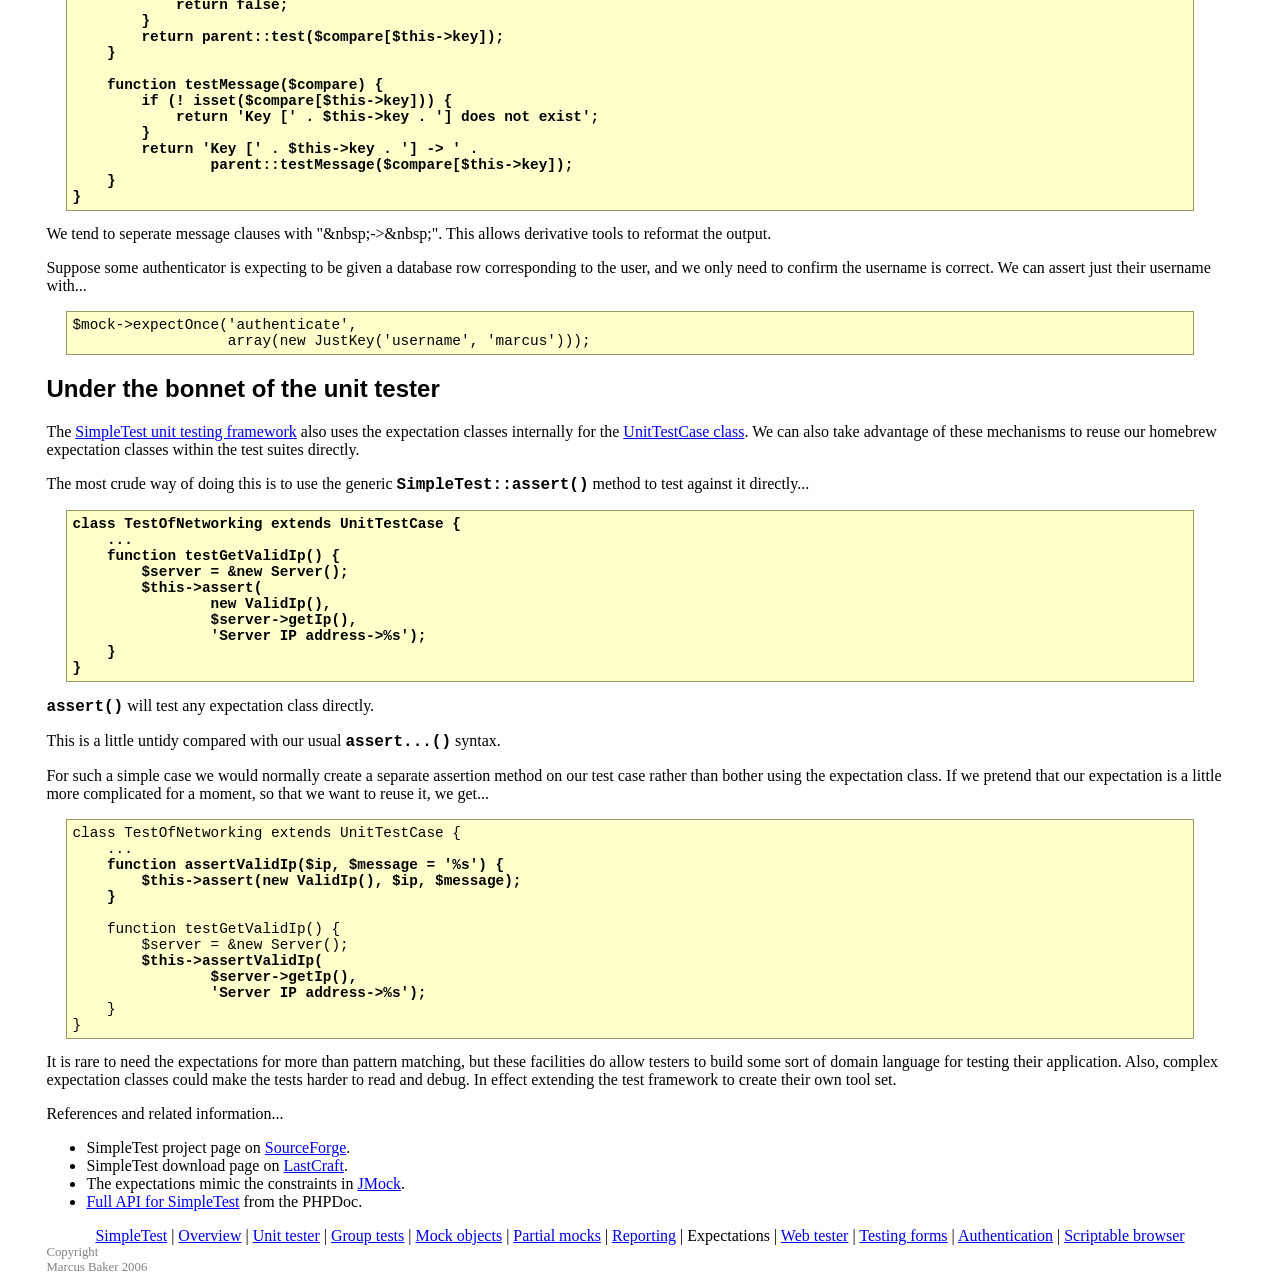
<file: tests/simpletest/docs/en/expectation_documentation.html>
<html>
<head>
<meta http-equiv="Content-Type" content="text/html; charset=UTF-8">
<title>
        Extending the SimpleTest unit tester with additional expectation classes
    </title>
<link rel="stylesheet" type="text/css" href="docs.css" title="Styles">
</head>
<body>
<div class="menu_back"><div class="menu">
<a href="index.html">SimpleTest</a>
                |
                <a href="overview.html">Overview</a>
                |
                <a href="unit_test_documentation.html">Unit tester</a>
                |
                <a href="group_test_documentation.html">Group tests</a>
                |
                <a href="mock_objects_documentation.html">Mock objects</a>
                |
                <a href="partial_mocks_documentation.html">Partial mocks</a>
                |
                <a href="reporter_documentation.html">Reporting</a>
                |
                <span class="chosen">Expectations</span>
                |
                <a href="web_tester_documentation.html">Web tester</a>
                |
                <a href="form_testing_documentation.html">Testing forms</a>
                |
                <a href="authentication_documentation.html">Authentication</a>
                |
                <a href="browser_documentation.html">Scriptable browser</a>
</div></div>
<h1>Expectation documentation</h1>
        This page...
        <ul>
<li>
            Using expectations for
            <a href="#mock">more precise testing with mock objects</a>
        </li>
<li>
            <a href="#behaviour">Changing mock object behaviour</a> with expectations
        </li>
<li>
            <a href="#extending">Extending the expectations</a>
        </li>
<li>
            Underneath SimpleTest <a href="#unit">uses expectation classes</a>
        </li>
</ul>
<div class="content">
        <h2>
<a class="target" name="mock"></a>More control over mock objects</h2>
            <p>
                The default behaviour of the
                <a href="mock_objects_documentation.html">mock objects</a>
                in
                <a href="http://sourceforge.net/projects/simpletest/">SimpleTest</a>
                is either an identical match on the argument or to allow any argument at all.
                For almost all tests this is sufficient.
                Sometimes, though, you want to weaken a test case.
            </p>
            <p>
                One place where a test can be too tightly coupled is with
                text matching.
                Suppose we have a component that outputs a helpful error
                message when something goes wrong.
                You want to test that the correct error was sent, but the actual
                text may be rather long.
                If you test for the text exactly, then every time the exact wording
                of the message changes, you will have to go back and edit the test suite.
            </p>
            <p>
                For example, suppose we have a news service that has failed
                to connect to its remote source.
<pre>
<strong>class NewsService {
    ...
    function publish($writer) {
        if (! $this-&gt;isConnected()) {
            $writer-&gt;write('Cannot connect to news service "' .
                    $this-&gt;_name . '" at this time. ' .
                    'Please try again later.');
        }
        ...
    }
}</strong>
</pre>
                Here it is sending its content to a
                <span class="new_code">Writer</span> class.
                We could test this behaviour with a
                <span class="new_code">MockWriter</span> like so...
<pre>
class TestOfNewsService extends UnitTestCase {
    ...
    function testConnectionFailure() {<strong>
        $writer = new MockWriter();
        $writer-&gt;expectOnce('write', array(
                'Cannot connect to news service ' .
                '"BBC News" at this time. ' .
                'Please try again later.'));
        
        $service = new NewsService('BBC News');
        $service-&gt;publish($writer);</strong>
    }
}
</pre>
                This is a good example of a brittle test.
                If we decide to add additional instructions, such as
                suggesting an alternative news source, we will break
                our tests even though no underlying functionality
                has been altered.
            </p>
            <p>
                To get around this, we would like to do a regular expression
                test rather than an exact match.
                We can actually do this with...
<pre>
class TestOfNewsService extends UnitTestCase {
    ...
    function testConnectionFailure() {
        $writer = new MockWriter();<strong>
        $writer-&gt;expectOnce(
                'write',
                array(new PatternExpectation('/cannot connect/i')));</strong>
        
        $service = new NewsService('BBC News');
        $service-&gt;publish($writer);
    }
}
</pre>
                Instead of passing in the expected parameter to the
                <span class="new_code">MockWriter</span> we pass an
                expectation class called
                <span class="new_code">PatternExpectation</span>.
                The mock object is smart enough to recognise this as special
                and to treat it differently.
                Rather than simply comparing the incoming argument to this
                object, it uses the expectation object itself to
                perform the test.
            </p>
            <p>
                The <span class="new_code">PatternExpectation</span> takes
                the regular expression to match in its constructor.
                Whenever a comparison is made by the <span class="new_code">MockWriter</span>
                against this expectation class, it will do a
                <span class="new_code">preg_match()</span> with this pattern.
                With our test case above, as long as "cannot connect"
                appears in the text of the string, the mock will issue a pass
                to the unit tester.
                The rest of the text does not matter.
            </p>
            <p>
                The possible expectation classes are...
                <table><tbody>
                    <tr>
<td><span class="new_code">AnythingExpectation</span></td>
<td>Will always match</td>
</tr>
                    <tr>
<td><span class="new_code">EqualExpectation</span></td>
<td>An equality, rather than the stronger identity comparison</td>
</tr>
                    <tr>
<td><span class="new_code">NotEqualExpectation</span></td>
<td>An inequality comparison</td>
</tr>
                    <tr>
<td><span class="new_code">IndenticalExpectation</span></td>
<td>The default mock object check which must match exactly</td>
</tr>
                    <tr>
<td><span class="new_code">NotIndenticalExpectation</span></td>
<td>Inverts the mock object logic</td>
</tr>
                    <tr>
<td><span class="new_code">WithinMarginExpectation</span></td>
<td>Compares a value to within a margin</td>
</tr>
                    <tr>
<td><span class="new_code">OutsideMarginExpectation</span></td>
<td>Checks that a value is out side the margin</td>
</tr>
                    <tr>
<td><span class="new_code">PatternExpectation</span></td>
<td>Uses a Perl Regex to match a string</td>
</tr>
                    <tr>
<td><span class="new_code">NoPatternExpectation</span></td>
<td>Passes only if failing a Perl Regex</td>
</tr>
                    <tr>
<td><span class="new_code">IsAExpectation</span></td>
<td>Checks the type or class name only</td>
</tr>
                    <tr>
<td><span class="new_code">NotAExpectation</span></td>
<td>Opposite of the <span class="new_code">IsAExpectation</span>
</td>
</tr>
                    <tr>
<td><span class="new_code">MethodExistsExpectation</span></td>
<td>Checks a method is available on an object</td>
</tr>
                    <tr>
<td><span class="new_code">TrueExpectation</span></td>
<td>Accepts any PHP variable that evaluates to true</td>
</tr>
                    <tr>
<td><span class="new_code">FalseExpectation</span></td>
<td>Accepts any PHP variable that evaluates to false</td>
</tr>
                </tbody></table>
                Most take the expected value in the constructor.
                The exceptions are the pattern matchers, which take a regular expression,
                and the <span class="new_code">IsAExpectation</span> and <span class="new_code">NotAExpectation</span> which takes a type
                or class name as a string.
            </p>
            <p>
                Some examples...
            </p>
            <p>
<pre>
$mock-&gt;expectOnce('method', array(new IdenticalExpectation(14)));
</pre>
                This is the same as <span class="new_code">$mock-&gt;expectOnce('method', array(14))</span>.
<pre>
$mock-&gt;expectOnce('method', array(new EqualExpectation(14)));
</pre>
                This is different from the previous version in that the string
                <span class="new_code">"14"</span> as a parameter will also pass.
                Sometimes the additional type checks of SimpleTest are too restrictive.
<pre>
$mock-&gt;expectOnce('method', array(new AnythingExpectation(14)));
</pre>
                This is the same as <span class="new_code">$mock-&gt;expectOnce('method', array('*'))</span>.
<pre>
$mock-&gt;expectOnce('method', array(new IdenticalExpectation('*')));
</pre>
                This is handy if you want to assert a literal <span class="new_code">"*"</span>.
<pre>
new NotIdenticalExpectation(14)
</pre>
                This matches on anything other than integer 14.
                Even the string <span class="new_code">"14"</span> would pass.
<pre>
new WithinMarginExpectation(14.0, 0.001)
</pre>
                This will accept any value from 13.999 to 14.001 inclusive.
            </p>
        
        <h2>
<a class="target" name="behaviour"></a>Using expectations to control stubs</h2>
            <p>
                The expectation classes can be used not just for sending assertions
                from mock objects, but also for selecting behaviour for the
                <a href="mock_objects_documentation.html">mock objects</a>.
                Anywhere a list of arguments is given, a list of expectation objects
                can be inserted instead.
            </p>
            <p>
                Suppose we want a mock authorisation server to simulate a successful login,
                but only if it receives a valid session object.
                We can do this as follows...
<pre>
Mock::generate('Authorisation');
<strong>
$authorisation = new MockAuthorisation();
$authorisation-&gt;returns(
        'isAllowed',
        true,
        array(new IsAExpectation('Session', 'Must be a session')));
$authorisation-&gt;returns('isAllowed', false);</strong>
</pre>
                We have set the default mock behaviour to return false when
                <span class="new_code">isAllowed</span> is called.
                When we call the method with a single parameter that
                is a <span class="new_code">Session</span> object, it will return true.
                We have also added a second parameter as a message.
                This will be displayed as part of the mock object
                failure message if this expectation is the cause of
                a failure.
            </p>
            <p>
                This kind of sophistication is rarely useful, but is included for
                completeness.
            </p>
        
        <h2>
<a class="target" name="extending"></a>Creating your own expectations</h2>
            <p>
                The expectation classes have a very simple structure.
                So simple that it is easy to create your own versions for
                commonly used test logic.
            </p>
            <p>
                As an example here is the creation of a class to test for
                valid IP addresses.
                In order to work correctly with the stubs and mocks the new
                expectation class should extend
                <span class="new_code">SimpleExpectation</span> or further extend a subclass...
<pre>
<strong>class ValidIp extends SimpleExpectation {
    
    function test($ip) {
        return (ip2long($ip) != -1);
    }
    
    function testMessage($ip) {
        return "Address [$ip] should be a valid IP address";
    }
}</strong>
</pre>
                There are only two methods to implement.
                The <span class="new_code">test()</span> method should
                evaluate to true if the expectation is to pass, and
                false otherwise.
                The <span class="new_code">testMessage()</span> method
                should simply return some helpful text explaining the test
                that was carried out.
            </p>
            <p>
                This class can now be used in place of the earlier expectation
                classes.
            </p>
            <p>
                Here is a more typical example, matching part of a hash...
<pre>
<strong>class JustField extends EqualExpectation {
    private $key;
    
    function __construct($key, $expected) {
        parent::__construct($expected);
        $this-&gt;key = $key;
    }
    
    function test($compare) {
        if (! isset($compare[$this-&gt;key])) {
            return false;
        }
        return parent::test($compare[$this-&gt;key]);
    }
    
    function testMessage($compare) {
        if (! isset($compare[$this-&gt;key])) {
            return 'Key [' . $this-&gt;key . '] does not exist';
        }
        return 'Key [' . $this-&gt;key . '] -&gt; ' .
                parent::testMessage($compare[$this-&gt;key]);
    }
}</strong>
</pre>
                We tend to seperate message clauses with
                "&amp;nbsp;-&gt;&amp;nbsp;".
                This allows derivative tools to reformat the output.
            </p>
            <p>
                Suppose some authenticator is expecting to be given
                a database row corresponding to the user, and we
                only need to confirm the username is correct.
                We can assert just their username with...
<pre>
$mock-&gt;expectOnce('authenticate',
                  array(new JustKey('username', 'marcus')));
</pre>
            </p>
        
        <h2>
<a class="target" name="unit"></a>Under the bonnet of the unit tester</h2>
            <p>
                The <a href="http://sourceforge.net/projects/simpletest/">SimpleTest unit testing framework</a>
                also uses the expectation classes internally for the
                <a href="unit_test_documentation.html">UnitTestCase class</a>.
                We can also take advantage of these mechanisms to reuse our
                homebrew expectation classes within the test suites directly.
            </p>
            <p>
                The most crude way of doing this is to use the generic
                <span class="new_code">SimpleTest::assert()</span> method to
                test against it directly...
<pre>
<strong>class TestOfNetworking extends UnitTestCase {
    ...
    function testGetValidIp() {
        $server = &amp;new Server();
        $this-&gt;assert(
                new ValidIp(),
                $server-&gt;getIp(),
                'Server IP address-&gt;%s');
    }
}</strong>
</pre>
                <span class="new_code">assert()</span> will test any expectation class directly.
            </p>
            <p>
                This is a little untidy compared with our usual
                <span class="new_code">assert...()</span> syntax.
            </p>
            <p>
                For such a simple case we would normally create a
                separate assertion method on our test case rather
                than bother using the expectation class.
                If we pretend that our expectation is a little more
                complicated for a moment, so that we want to reuse it,
                we get...
<pre>
class TestOfNetworking extends UnitTestCase {
    ...<strong>
    function assertValidIp($ip, $message = '%s') {
        $this-&gt;assert(new ValidIp(), $ip, $message);
    }</strong>
    
    function testGetValidIp() {
        $server = &amp;new Server();<strong>
        $this-&gt;assertValidIp(
                $server-&gt;getIp(),
                'Server IP address-&gt;%s');</strong>
    }
}
</pre>
                It is rare to need the expectations for more than pattern
                matching, but these facilities do allow testers to build
                some sort of domain language for testing their application.
                Also, complex expectation classes could make the tests
                harder to read and debug.
                In effect extending the test framework to create their own tool set.
            </p>
        
    </div>
        References and related information...
        <ul>
<li>
            SimpleTest project page on <a href="http://sourceforge.net/projects/simpletest/">SourceForge</a>.
        </li>
<li>
            SimpleTest download page on <a href="http://www.lastcraft.com/simple_test.php">LastCraft</a>.
        </li>
<li>
            The expectations mimic the constraints in <a href="http://www.jmock.org/">JMock</a>.
        </li>
<li>
            <a href="http://simpletest.org/api/">Full API for SimpleTest</a>
            from the PHPDoc.
        </li>
</ul>
<div class="menu_back"><div class="menu">
<a href="index.html">SimpleTest</a>
                |
                <a href="overview.html">Overview</a>
                |
                <a href="unit_test_documentation.html">Unit tester</a>
                |
                <a href="group_test_documentation.html">Group tests</a>
                |
                <a href="mock_objects_documentation.html">Mock objects</a>
                |
                <a href="partial_mocks_documentation.html">Partial mocks</a>
                |
                <a href="reporter_documentation.html">Reporting</a>
                |
                <span class="chosen">Expectations</span>
                |
                <a href="web_tester_documentation.html">Web tester</a>
                |
                <a href="form_testing_documentation.html">Testing forms</a>
                |
                <a href="authentication_documentation.html">Authentication</a>
                |
                <a href="browser_documentation.html">Scriptable browser</a>
</div></div>
<div class="copyright">
            Copyright<br>Marcus Baker 2006
        </div>
</body>
</html>
</file>
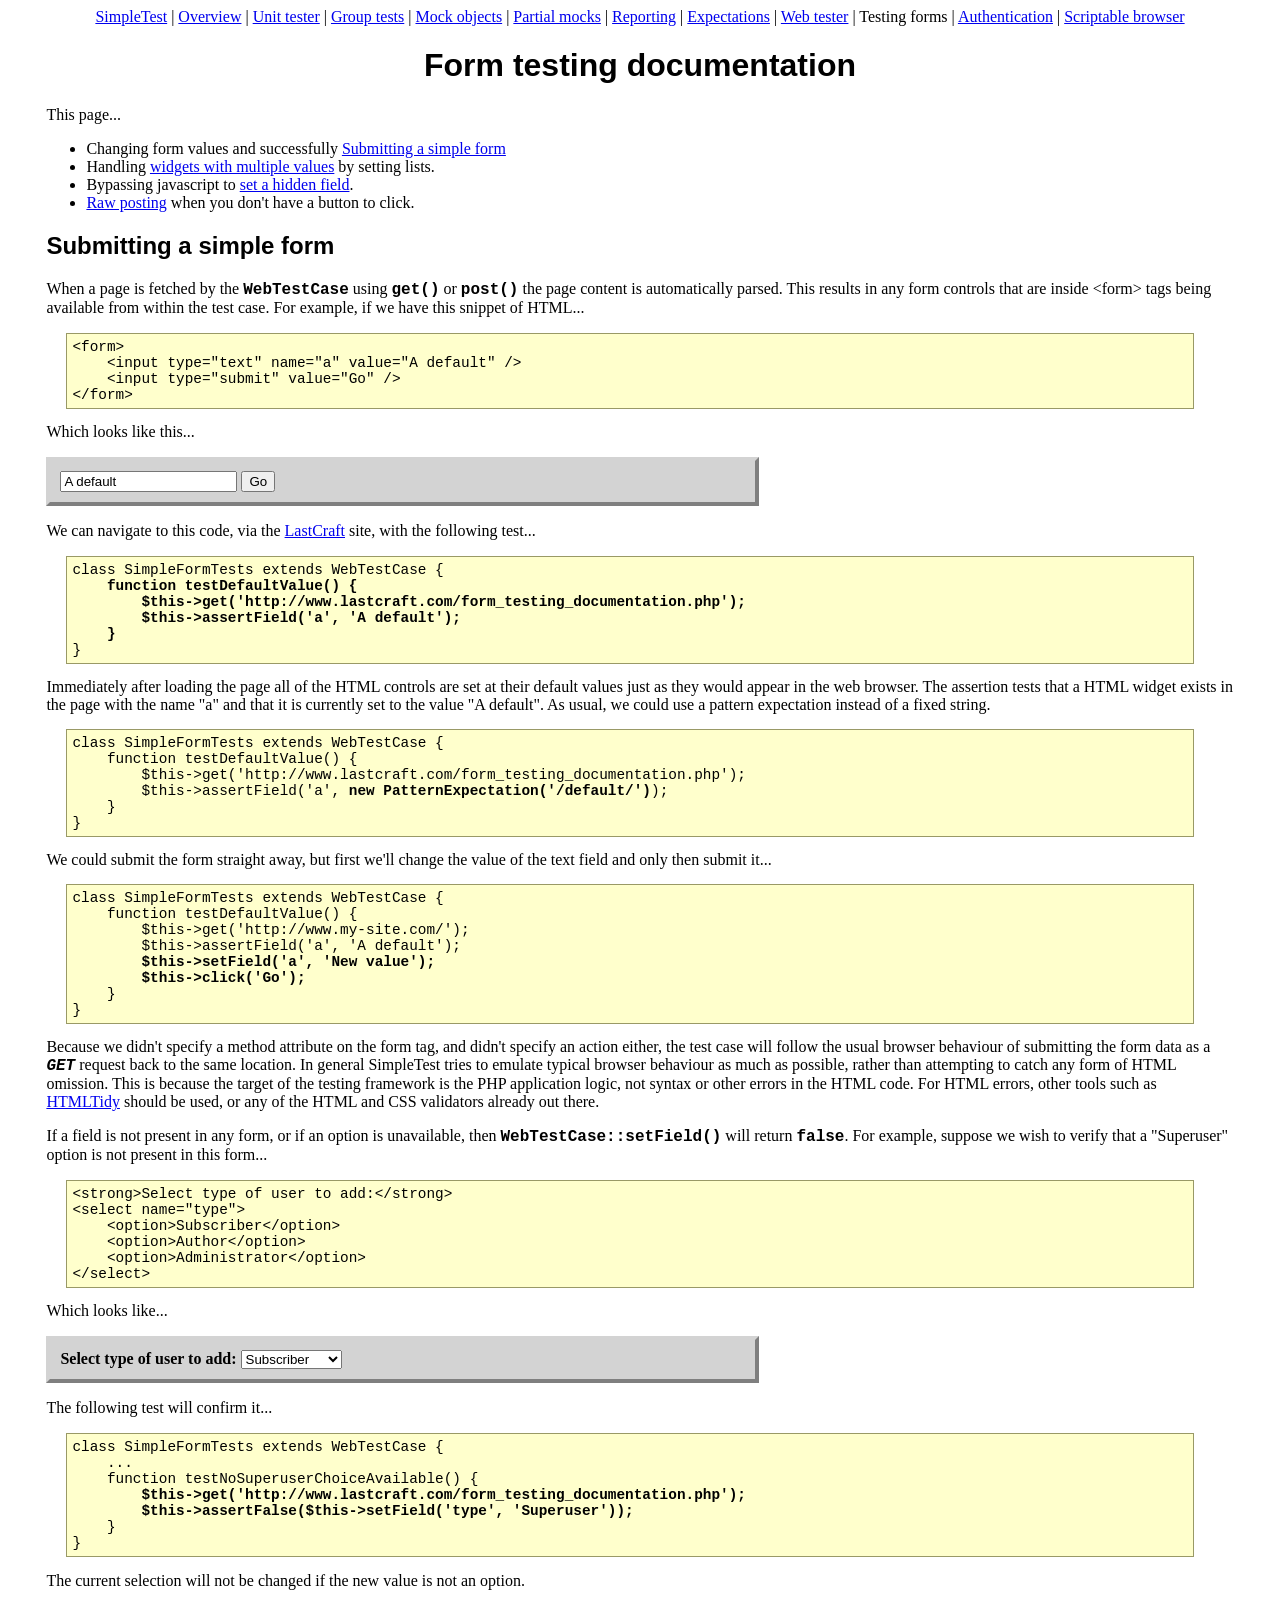
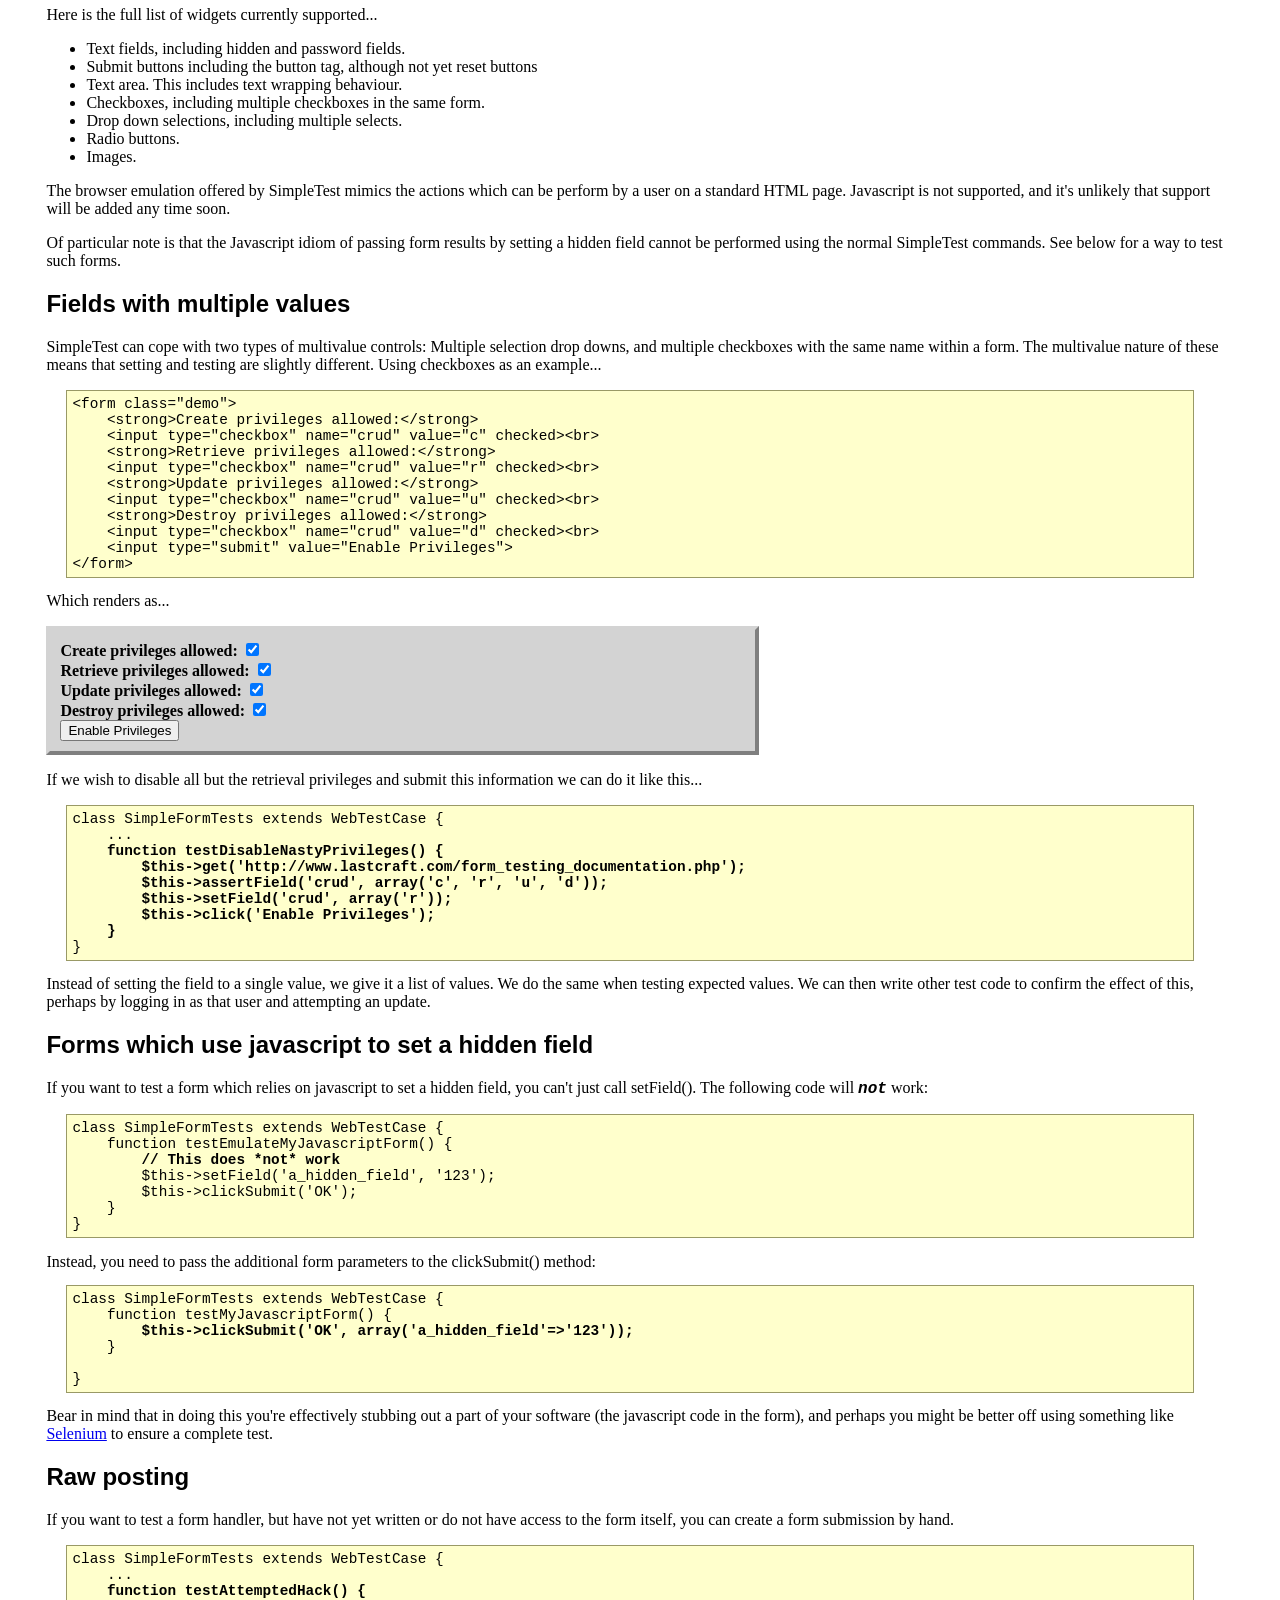
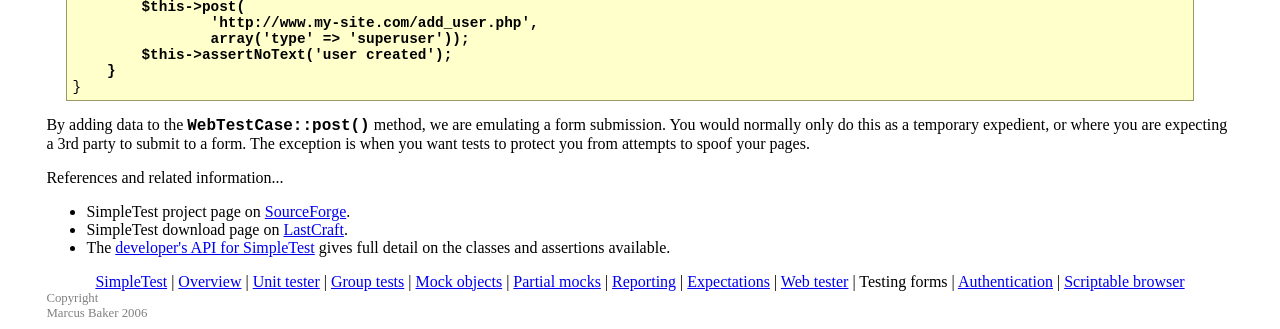
<file: tests/simpletest/docs/en/form_testing_documentation.html>
<html>
<head>
<meta http-equiv="Content-Type" content="text/html; charset=UTF-8">
<title>SimpleTest documentation for testing HTML forms</title>
<link rel="stylesheet" type="text/css" href="docs.css" title="Styles">
</head>
<body>
<div class="menu_back"><div class="menu">
<a href="index.html">SimpleTest</a>
                |
                <a href="overview.html">Overview</a>
                |
                <a href="unit_test_documentation.html">Unit tester</a>
                |
                <a href="group_test_documentation.html">Group tests</a>
                |
                <a href="mock_objects_documentation.html">Mock objects</a>
                |
                <a href="partial_mocks_documentation.html">Partial mocks</a>
                |
                <a href="reporter_documentation.html">Reporting</a>
                |
                <a href="expectation_documentation.html">Expectations</a>
                |
                <a href="web_tester_documentation.html">Web tester</a>
                |
                <span class="chosen">Testing forms</span>
                |
                <a href="authentication_documentation.html">Authentication</a>
                |
                <a href="browser_documentation.html">Scriptable browser</a>
</div></div>
<h1>Form testing documentation</h1>
        This page...
        <ul>
<li>
            Changing form values and successfully
            <a href="#submit">Submitting a simple form</a>
        </li>
<li>
            Handling <a href="#multiple">widgets with multiple values</a>
            by setting lists.
        </li>
<li>
            Bypassing javascript to <a href="#hidden-field">set a hidden field</a>.
        </li>
<li>
            <a href="#raw">Raw posting</a> when you don't have a button
            to click.
        </li>
</ul>
<div class="content">
        <h2>
<a class="target" name="submit"></a>Submitting a simple form</h2>
            <p>
                When a page is fetched by the <span class="new_code">WebTestCase</span>
                using <span class="new_code">get()</span> or
                <span class="new_code">post()</span> the page content is
                automatically parsed.
                This results in any form controls that are inside &lt;form&gt; tags
                being available from within the test case.
                For example, if we have this snippet of HTML...
<pre>
&lt;form&gt;
    &lt;input type="text" name="a" value="A default" /&gt;
    &lt;input type="submit" value="Go" /&gt;
&lt;/form&gt;
</pre>
                Which looks like this...
            </p>
            <p>
                <form class="demo">
                    <input type="text" name="a" value="A default">
                    <input type="submit" value="Go">
                </form>
            </p>
            <p>
                We can navigate to this code, via the
                <a href="http://www.lastcraft.com/form_testing_documentation.php">LastCraft</a>
                site, with the following test...
<pre>
class SimpleFormTests extends WebTestCase {<strong>
    function testDefaultValue() {
        $this-&gt;get('http://www.lastcraft.com/form_testing_documentation.php');
        $this-&gt;assertField('a', 'A default');
    }</strong>
}
</pre>
                Immediately after loading the page all of the HTML controls are set at
                their default values just as they would appear in the web browser.
                The assertion tests that a HTML widget exists in the page with the
                name "a" and that it is currently set to the value
                "A default".
                As usual, we could use a pattern expectation instead of a fixed
                string.
<pre>
class SimpleFormTests extends WebTestCase {
    function testDefaultValue() {
        $this-&gt;get('http://www.lastcraft.com/form_testing_documentation.php');
        $this-&gt;assertField('a', <strong>new PatternExpectation('/default/')</strong>);
    }
}
</pre>
                We could submit the form straight away, but first we'll change
                the value of the text field and only then submit it...
<pre>
class SimpleFormTests extends WebTestCase {
    function testDefaultValue() {
        $this-&gt;get('http://www.my-site.com/');
        $this-&gt;assertField('a', 'A default');<strong>
        $this-&gt;setField('a', 'New value');
        $this-&gt;click('Go');</strong>
    }
}
</pre>
                Because we didn't specify a method attribute on the form tag, and
                didn't specify an action either, the test case will follow
                the usual browser behaviour of submitting the form data as a <em>GET</em>
                request back to the same location.
                In general SimpleTest tries to emulate typical browser behaviour as much as possible,
                rather than attempting to catch any form of HTML omission.
                This is because the target of the testing framework is the PHP application
                logic, not syntax or other errors in the HTML code.
                For HTML errors, other tools such as
                <a href="http://www.w3.org/People/Raggett/tidy/">HTMLTidy</a> should be used,
                or any of the HTML and CSS validators already out there.
            </p>
            <p>
                If a field is not present in any form, or if an option is unavailable,
                then <span class="new_code">WebTestCase::setField()</span> will return
                <span class="new_code">false</span>.
                For example, suppose we wish to verify that a "Superuser"
                option is not present in this form...
<pre>
&lt;strong&gt;Select type of user to add:&lt;/strong&gt;
&lt;select name="type"&gt;
    &lt;option&gt;Subscriber&lt;/option&gt;
    &lt;option&gt;Author&lt;/option&gt;
    &lt;option&gt;Administrator&lt;/option&gt;
&lt;/select&gt;
</pre>
                Which looks like...
            </p>
            <p>
                <form class="demo">
                    <strong>Select type of user to add:</strong>
                    <select name="type">
                        <option>Subscriber</option>
                        <option>Author</option>
                        <option>Administrator</option>
                    </select>
                </form>
            </p>
            <p>
                The following test will confirm it...
<pre>
class SimpleFormTests extends WebTestCase {
    ...
    function testNoSuperuserChoiceAvailable() {<strong>
        $this-&gt;get('http://www.lastcraft.com/form_testing_documentation.php');
        $this-&gt;assertFalse($this-&gt;setField('type', 'Superuser'));</strong>
    }
}
</pre>
                The current selection will not be changed if the new value is not an option.
            </p>
            <p>
                Here is the full list of widgets currently supported...
                <ul>
                    <li>Text fields, including hidden and password fields.</li>
                    <li>Submit buttons including the button tag, although not yet reset buttons</li>
                    <li>Text area. This includes text wrapping behaviour.</li>
                    <li>Checkboxes, including multiple checkboxes in the same form.</li>
                    <li>Drop down selections, including multiple selects.</li>
                    <li>Radio buttons.</li>
                    <li>Images.</li>
                </ul>
            </p>
            <p>
                The browser emulation offered by SimpleTest mimics
                the actions which can be perform by a user on a
                standard HTML page. Javascript is not supported, and
                it's unlikely that support will be added any time
                soon.
            </p>
            <p>
                Of particular note is that the Javascript idiom of
                passing form results by setting a hidden field cannot
                be performed using the normal SimpleTest
                commands. See below for a way to test such forms.
            </p>
        
        <h2>
<a class="target" name="multiple"></a>Fields with multiple values</h2>
            <p>
                SimpleTest can cope with two types of multivalue controls: Multiple
                selection drop downs, and multiple checkboxes with the same name
                within a form.
                The multivalue nature of these means that setting and testing
                are slightly different.
                Using checkboxes as an example...
<pre>
&lt;form class="demo"&gt;
    &lt;strong&gt;Create privileges allowed:&lt;/strong&gt;
    &lt;input type="checkbox" name="crud" value="c" checked&gt;&lt;br&gt;
    &lt;strong&gt;Retrieve privileges allowed:&lt;/strong&gt;
    &lt;input type="checkbox" name="crud" value="r" checked&gt;&lt;br&gt;
    &lt;strong&gt;Update privileges allowed:&lt;/strong&gt;
    &lt;input type="checkbox" name="crud" value="u" checked&gt;&lt;br&gt;
    &lt;strong&gt;Destroy privileges allowed:&lt;/strong&gt;
    &lt;input type="checkbox" name="crud" value="d" checked&gt;&lt;br&gt;
    &lt;input type="submit" value="Enable Privileges"&gt;
&lt;/form&gt;
</pre>
                Which renders as...
            </p>
            <p>
                <form class="demo">
                    <strong>Create privileges allowed:</strong>
                    <input type="checkbox" name="crud" value="c" checked><br>
                    <strong>Retrieve privileges allowed:</strong>
                    <input type="checkbox" name="crud" value="r" checked><br>
                    <strong>Update privileges allowed:</strong>
                    <input type="checkbox" name="crud" value="u" checked><br>
                    <strong>Destroy privileges allowed:</strong>
                    <input type="checkbox" name="crud" value="d" checked><br>
                    <input type="submit" value="Enable Privileges">
                </form>
            </p>
            <p>
                If we wish to disable all but the retrieval privileges and
                submit this information we can do it like this...
<pre>
class SimpleFormTests extends WebTestCase {
    ...<strong>
    function testDisableNastyPrivileges() {
        $this-&gt;get('http://www.lastcraft.com/form_testing_documentation.php');
        $this-&gt;assertField('crud', array('c', 'r', 'u', 'd'));
        $this-&gt;setField('crud', array('r'));
        $this-&gt;click('Enable Privileges');
    }</strong>
}
</pre>
                Instead of setting the field to a single value, we give it a list
                of values.
                We do the same when testing expected values.
                We can then write other test code to confirm the effect of this, perhaps
                by logging in as that user and attempting an update.
            </p>
        
        <h2>
<a class="target" name="hidden-field"></a>Forms which use javascript to set a hidden field</h2>
            <p>
                If you want to test a form which relies on javascript to set a hidden
                field, you can't just call setField().
                The following code will <em>not</em> work:
<pre>
class SimpleFormTests extends WebTestCase {
    function testEmulateMyJavascriptForm() {
        <strong>// This does *not* work</strong>
        $this-&gt;setField('a_hidden_field', '123');
        $this-&gt;clickSubmit('OK');
    }
}
</pre>
                Instead, you need to pass the additional form parameters to the
                clickSubmit() method:
<pre>
class SimpleFormTests extends WebTestCase {
    function testMyJavascriptForm() {
        <strong>$this-&gt;clickSubmit('OK', array('a_hidden_field'=&gt;'123'));</strong>
    }

}
</pre>
                Bear in mind that in doing this you're effectively stubbing out a
                part of your software (the javascript code in the form), and
                perhaps you might be better off using something like 
                <a href="http://selenium.openqa.org/">Selenium</a> to ensure a complete
                test.
            </p>
        
        <h2>
<a class="target" name="raw"></a>Raw posting</h2>
            <p>
                If you want to test a form handler, but have not yet written
                or do not have access to the form itself, you can create a
                form submission by hand.
<pre>
class SimpleFormTests extends WebTestCase {
    ...<strong>    
    function testAttemptedHack() {
        $this-&gt;post(
                'http://www.my-site.com/add_user.php',
                array('type' =&gt; 'superuser'));
        $this-&gt;assertNoText('user created');
    }</strong>
}
</pre>
                By adding data to the <span class="new_code">WebTestCase::post()</span>
                method, we are emulating a form submission.
                You would normally only do this as a temporary expedient, or where
                you are expecting a 3rd party to submit to a form.
                The exception is when you want tests to protect you from
                attempts to spoof your pages.
            </p>
        
    </div>
        References and related information...
        <ul>
<li>
            SimpleTest project page on <a href="http://sourceforge.net/projects/simpletest/">SourceForge</a>.
        </li>
<li>
            SimpleTest download page on <a href="http://www.lastcraft.com/simple_test.php">LastCraft</a>.
        </li>
<li>
            The <a href="http://simpletest.org/api/">developer's API for SimpleTest</a>
            gives full detail on the classes and assertions available.
        </li>
</ul>
<div class="menu_back"><div class="menu">
<a href="index.html">SimpleTest</a>
                |
                <a href="overview.html">Overview</a>
                |
                <a href="unit_test_documentation.html">Unit tester</a>
                |
                <a href="group_test_documentation.html">Group tests</a>
                |
                <a href="mock_objects_documentation.html">Mock objects</a>
                |
                <a href="partial_mocks_documentation.html">Partial mocks</a>
                |
                <a href="reporter_documentation.html">Reporting</a>
                |
                <a href="expectation_documentation.html">Expectations</a>
                |
                <a href="web_tester_documentation.html">Web tester</a>
                |
                <span class="chosen">Testing forms</span>
                |
                <a href="authentication_documentation.html">Authentication</a>
                |
                <a href="browser_documentation.html">Scriptable browser</a>
</div></div>
<div class="copyright">
            Copyright<br>Marcus Baker 2006
        </div>
</body>
</html>
</file>
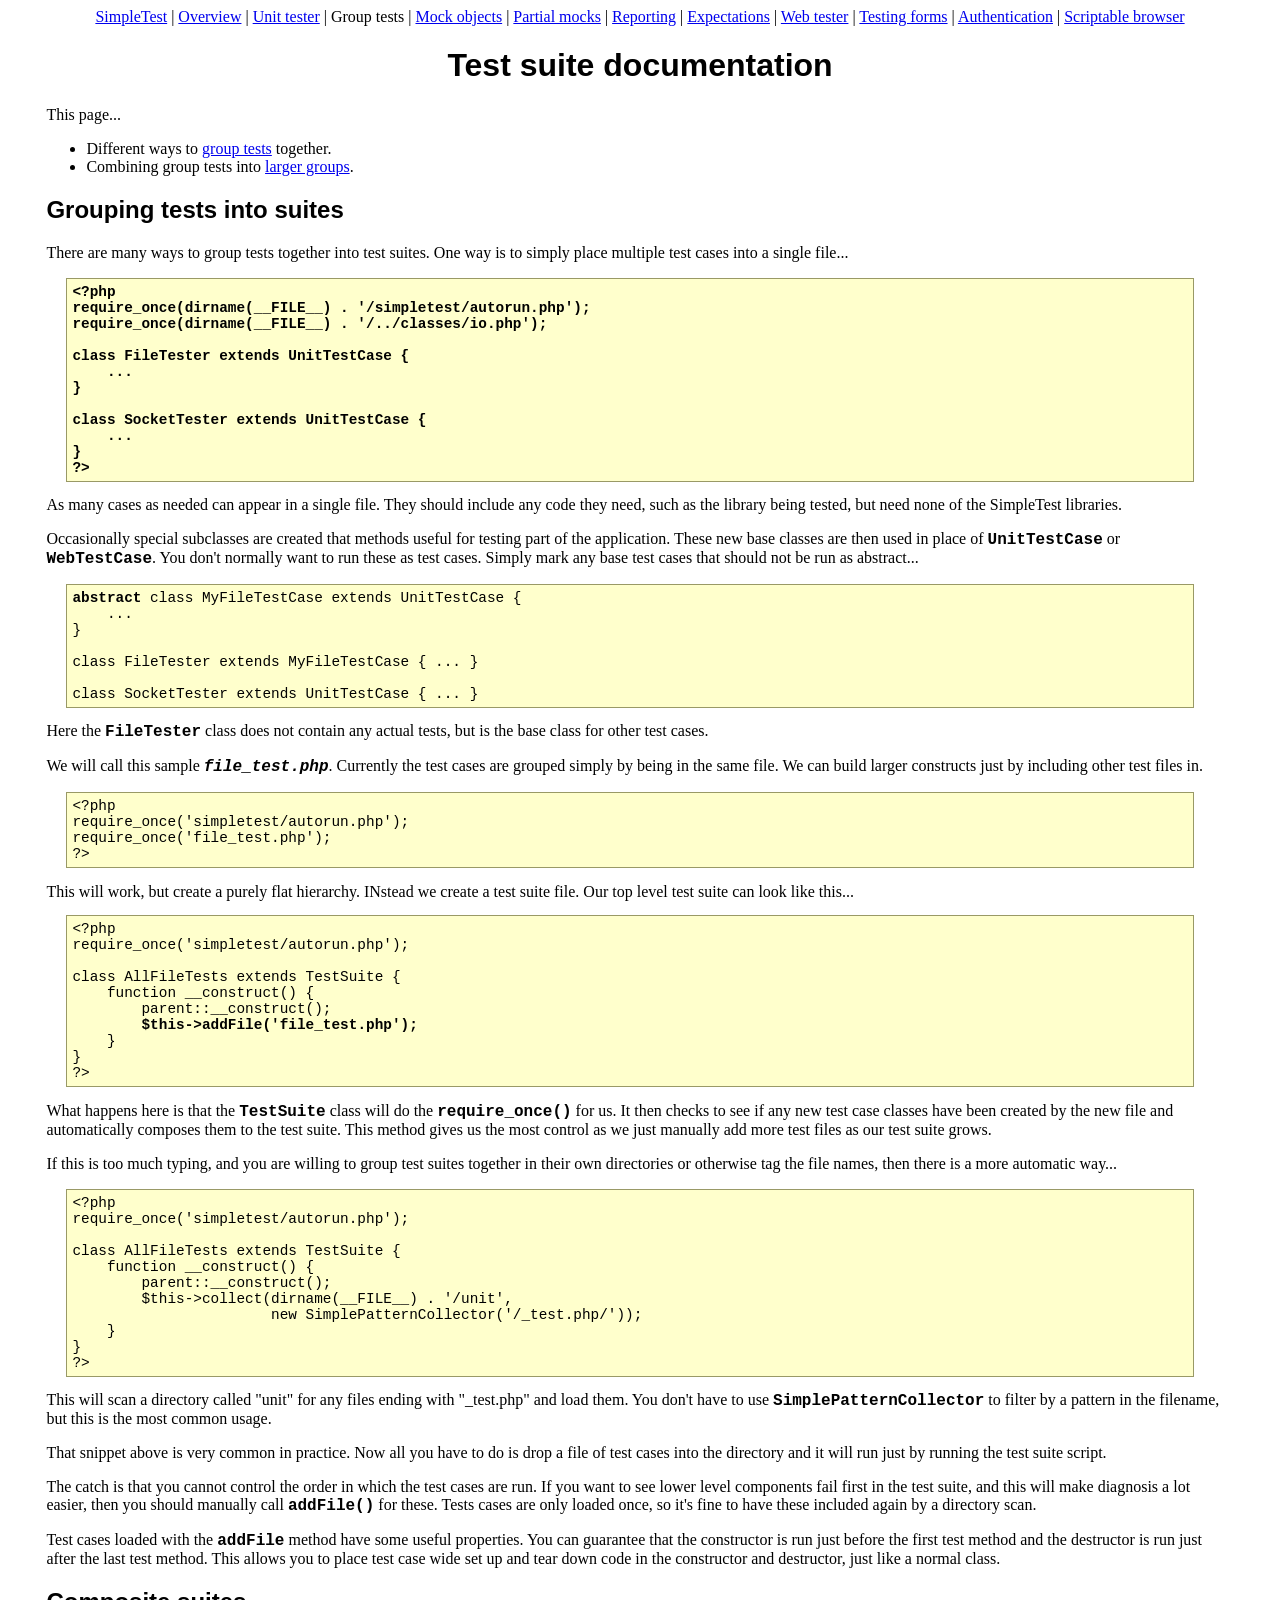
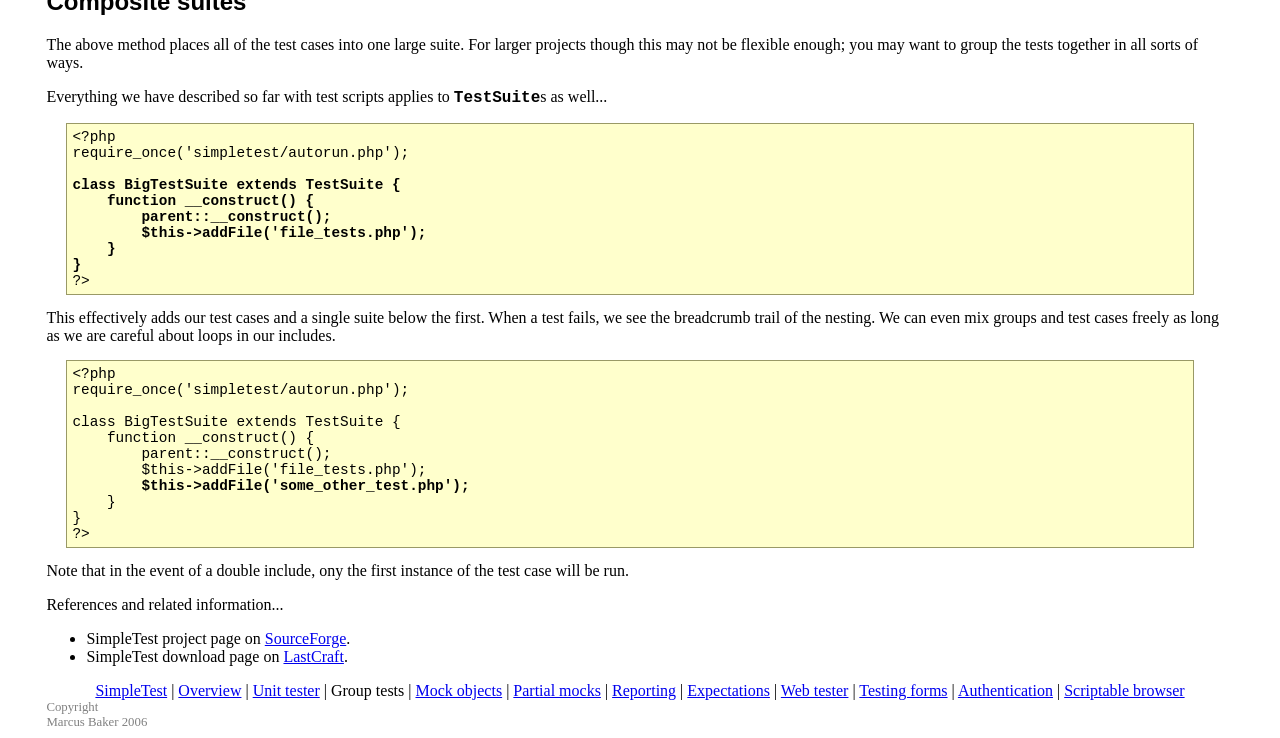
<file: tests/simpletest/docs/en/group_test_documentation.html>
<html>
<head>
<meta http-equiv="Content-Type" content="text/html; charset=UTF-8">
<title>SimpleTest for PHP test suites</title>
<link rel="stylesheet" type="text/css" href="docs.css" title="Styles">
</head>
<body>
<div class="menu_back"><div class="menu">
<a href="index.html">SimpleTest</a>
                |
                <a href="overview.html">Overview</a>
                |
                <a href="unit_test_documentation.html">Unit tester</a>
                |
                <span class="chosen">Group tests</span>
                |
                <a href="mock_objects_documentation.html">Mock objects</a>
                |
                <a href="partial_mocks_documentation.html">Partial mocks</a>
                |
                <a href="reporter_documentation.html">Reporting</a>
                |
                <a href="expectation_documentation.html">Expectations</a>
                |
                <a href="web_tester_documentation.html">Web tester</a>
                |
                <a href="form_testing_documentation.html">Testing forms</a>
                |
                <a href="authentication_documentation.html">Authentication</a>
                |
                <a href="browser_documentation.html">Scriptable browser</a>
</div></div>
<h1>Test suite documentation</h1>
        This page...
        <ul>
<li>
            Different ways to <a href="#group">group tests</a> together.
        </li>
<li>
            Combining group tests into <a href="#higher">larger groups</a>.
        </li>
</ul>
<div class="content">
        <h2>
<a class="target" name="group"></a>Grouping tests into suites</h2>
            <p>
                There are many ways to group tests together into test suites.
                One way is to simply place multiple test cases into a single file...
<pre>
<strong>&lt;?php
require_once(dirname(__FILE__) . '/simpletest/autorun.php');
require_once(dirname(__FILE__) . '/../classes/io.php');

class FileTester extends UnitTestCase {
    ...
}

class SocketTester extends UnitTestCase {
    ...
}
?&gt;</strong>
</pre>
                As many cases as needed can appear in a single file.
                They should include any code they need, such as the library
                being tested, but need none of the SimpleTest libraries.
            </p>
            <p>
                Occasionally special subclasses are created that methods useful
                for testing part of the application.
                These new base classes are then used in place of <span class="new_code">UnitTestCase</span>
                or <span class="new_code">WebTestCase</span>.
                You don't normally want to run these as test cases.
                Simply mark any base test cases that should not be run as abstract...
<pre>
<strong>abstract</strong> class MyFileTestCase extends UnitTestCase {
    ...
}

class FileTester extends MyFileTestCase { ... }

class SocketTester extends UnitTestCase { ... }
</pre>
                Here the <span class="new_code">FileTester</span> class does
                not contain any actual tests, but is the base class for other
                test cases.
            </p>
            <p>
                We will call this sample <em>file_test.php</em>.
                Currently the test cases are grouped simply by being in the same file.
                We can build larger constructs just by including other test files in.
<pre>
&lt;?php
require_once('simpletest/autorun.php');
require_once('file_test.php');
?&gt;
</pre>
                This will work, but create a purely flat hierarchy.
                INstead we create a test suite file.
                Our top level test suite can look like this...
<pre>
&lt;?php
require_once('simpletest/autorun.php');

class AllFileTests extends TestSuite {
    function __construct() {
        parent::__construct();
        <strong>$this-&gt;addFile('file_test.php');</strong>
    }
}
?&gt;
</pre>
                What happens here is that the <span class="new_code">TestSuite</span>
                class will do the <span class="new_code">require_once()</span>
                for us.
                It then checks to see if any new test case classes
                have been created by the new file and automatically composes
                them to the test suite.
                This method gives us the most control as we just manually add
                more test files as our test suite grows.
            </p>
            <p>
                If this is too much typing, and you are willing to group
                test suites together in their own directories or otherwise
                tag the file names, then there is a more automatic way...
<pre>
&lt;?php
require_once('simpletest/autorun.php');

class AllFileTests extends TestSuite {
    function __construct() {
        parent::__construct();
        $this-&gt;collect(dirname(__FILE__) . '/unit',
                       new SimplePatternCollector('/_test.php/'));
    }
}
?&gt;
</pre>
                This will scan a directory called "unit" for any files
                ending with "_test.php" and load them.
                You don't have to use <span class="new_code">SimplePatternCollector</span> to
                filter by a pattern in the filename, but this is the most common
                usage.
            </p>
            <p>
                That snippet above is very common in practice.
                Now all you have to do is drop a file of test cases into the
                directory and it will run just by running the test suite script.
            </p>
            <p>
                The catch is that you cannot control the order in which the test
                cases are run.
                If you want to see lower level components fail first in the test suite,
                and this will make diagnosis a lot easier, then you should manually
                call <span class="new_code">addFile()</span> for these.
                Tests cases are only loaded once, so it's fine to have these included
                again by a directory scan.
            </p>
            <p>
                Test cases loaded with the <span class="new_code">addFile</span> method have some
                useful properties.
                You can guarantee that the constructor is run
                just before the first test method and the destructor
                is run just after the last test method.
                This allows you to place test case wide set up and tear down
                code in the constructor and destructor, just like a normal
                class.
            </p>
        
        <h2>
<a class="target" name="higher"></a>Composite suites</h2>
            <p>
                The above method places all of the test cases into one large suite.
                For larger projects though this may not be flexible enough; you
                may want to group the tests together in all sorts of ways.
            </p>
            <p>
                Everything we have described so far with test scripts applies to
                <span class="new_code">TestSuite</span>s as well...
<pre>
&lt;?php
require_once('simpletest/autorun.php');
<strong>
class BigTestSuite extends TestSuite {
    function __construct() {
        parent::__construct();
        $this-&gt;addFile('file_tests.php');
    }
}</strong>
?&gt;
</pre>
                This effectively adds our test cases and a single suite below
                the first.
                When a test fails, we see the breadcrumb trail of the nesting.
                We can even mix groups and test cases freely as long as
                we are careful about loops in our includes.
<pre>
&lt;?php
require_once('simpletest/autorun.php');

class BigTestSuite extends TestSuite {
    function __construct() {
        parent::__construct();
        $this-&gt;addFile('file_tests.php');
        <strong>$this-&gt;addFile('some_other_test.php');</strong>
    }
}
?&gt;
</pre>
                Note that in the event of a double include, ony the first instance
                of the test case will be run.
            </p>
        
    </div>
        References and related information...
        <ul>
<li>
            SimpleTest project page on <a href="http://sourceforge.net/projects/simpletest/">SourceForge</a>.
        </li>
<li>
            SimpleTest download page on <a href="http://www.lastcraft.com/simple_test.php">LastCraft</a>.
        </li>
</ul>
<div class="menu_back"><div class="menu">
<a href="index.html">SimpleTest</a>
                |
                <a href="overview.html">Overview</a>
                |
                <a href="unit_test_documentation.html">Unit tester</a>
                |
                <span class="chosen">Group tests</span>
                |
                <a href="mock_objects_documentation.html">Mock objects</a>
                |
                <a href="partial_mocks_documentation.html">Partial mocks</a>
                |
                <a href="reporter_documentation.html">Reporting</a>
                |
                <a href="expectation_documentation.html">Expectations</a>
                |
                <a href="web_tester_documentation.html">Web tester</a>
                |
                <a href="form_testing_documentation.html">Testing forms</a>
                |
                <a href="authentication_documentation.html">Authentication</a>
                |
                <a href="browser_documentation.html">Scriptable browser</a>
</div></div>
<div class="copyright">
            Copyright<br>Marcus Baker 2006
        </div>
</body>
</html>
</file>
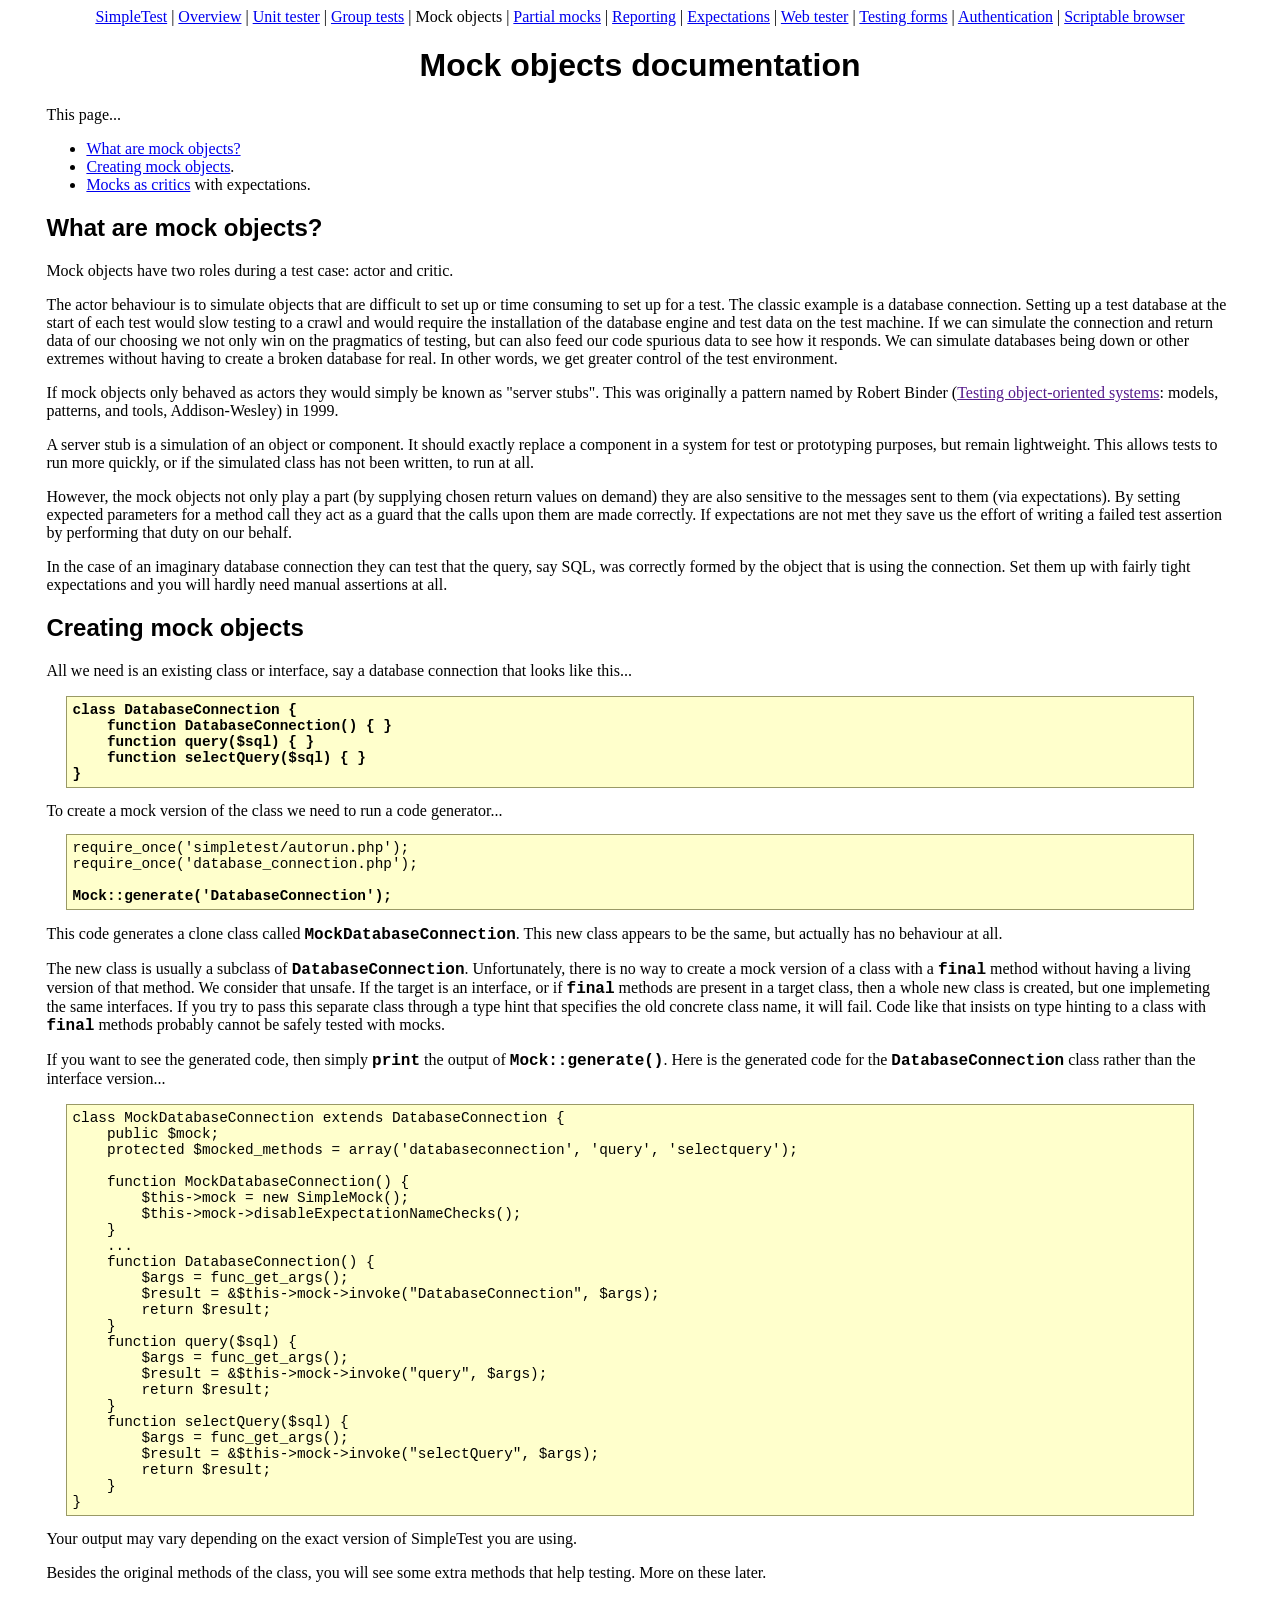
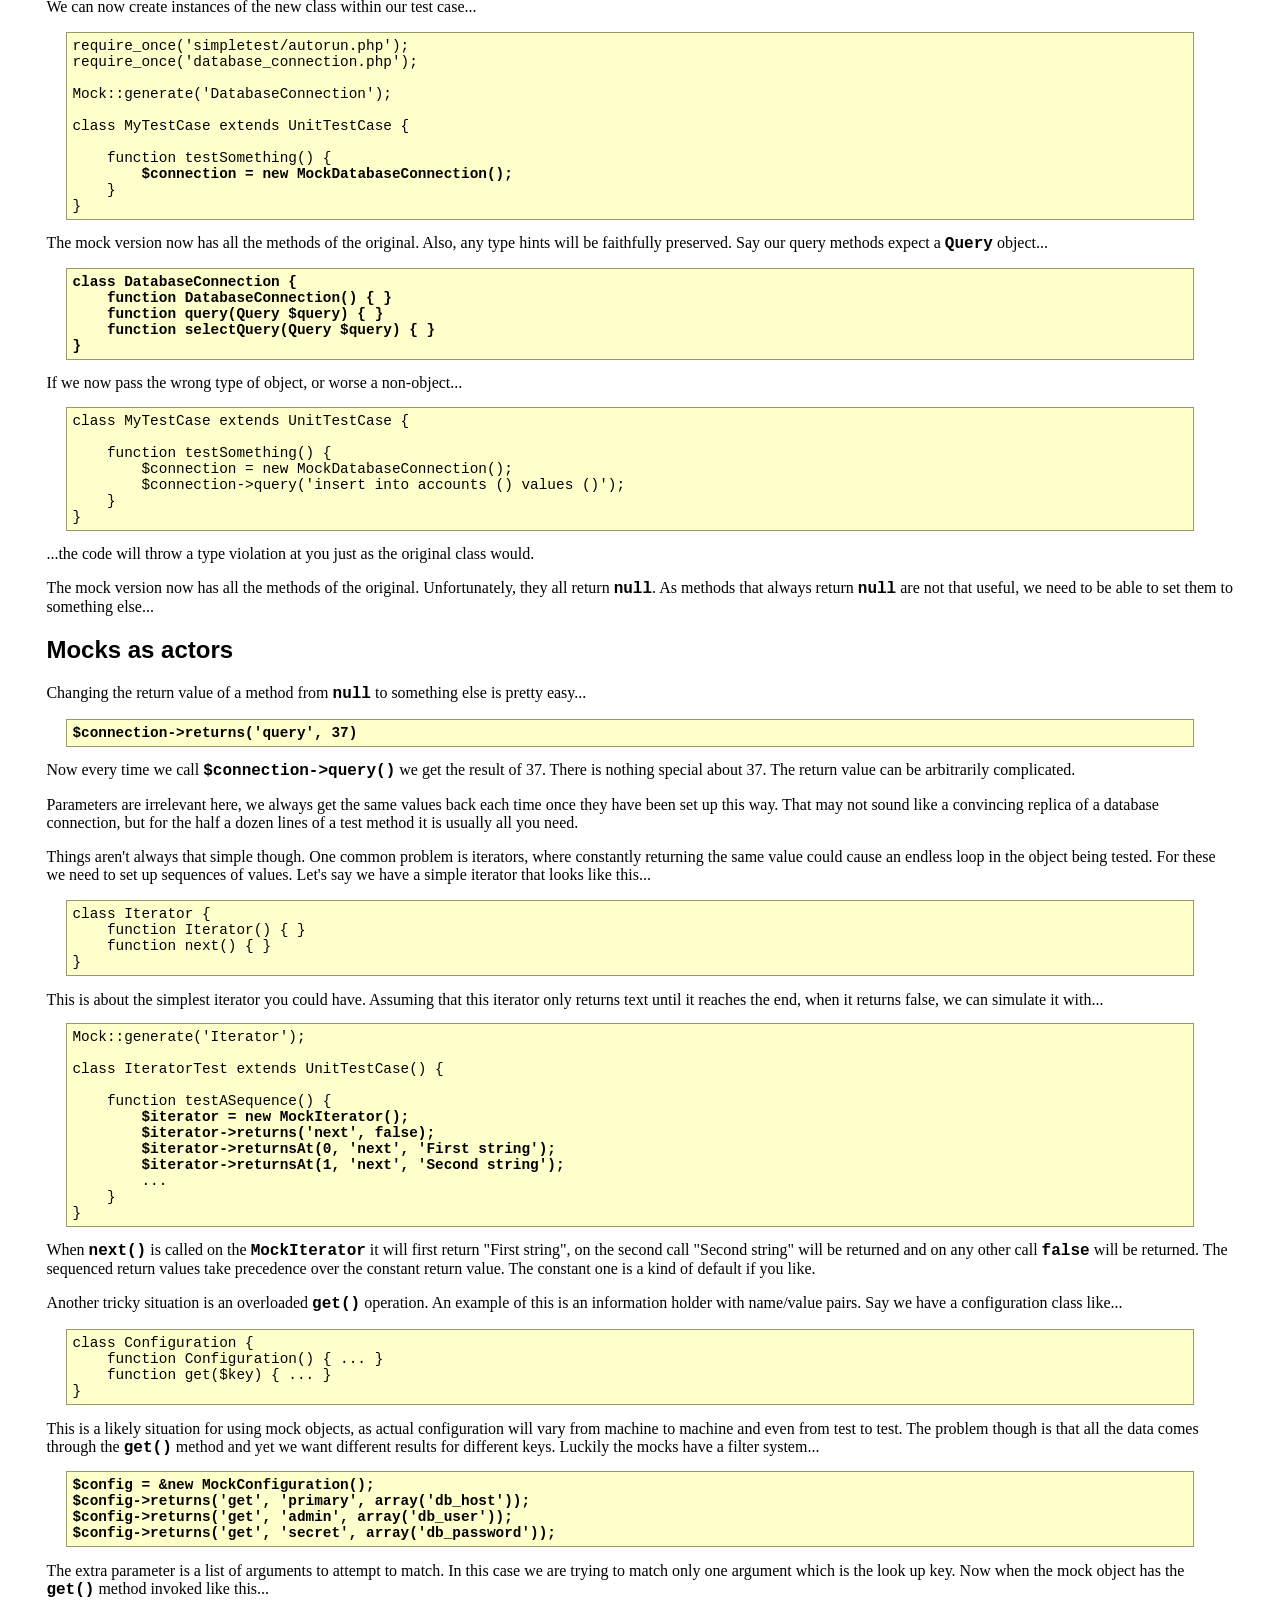
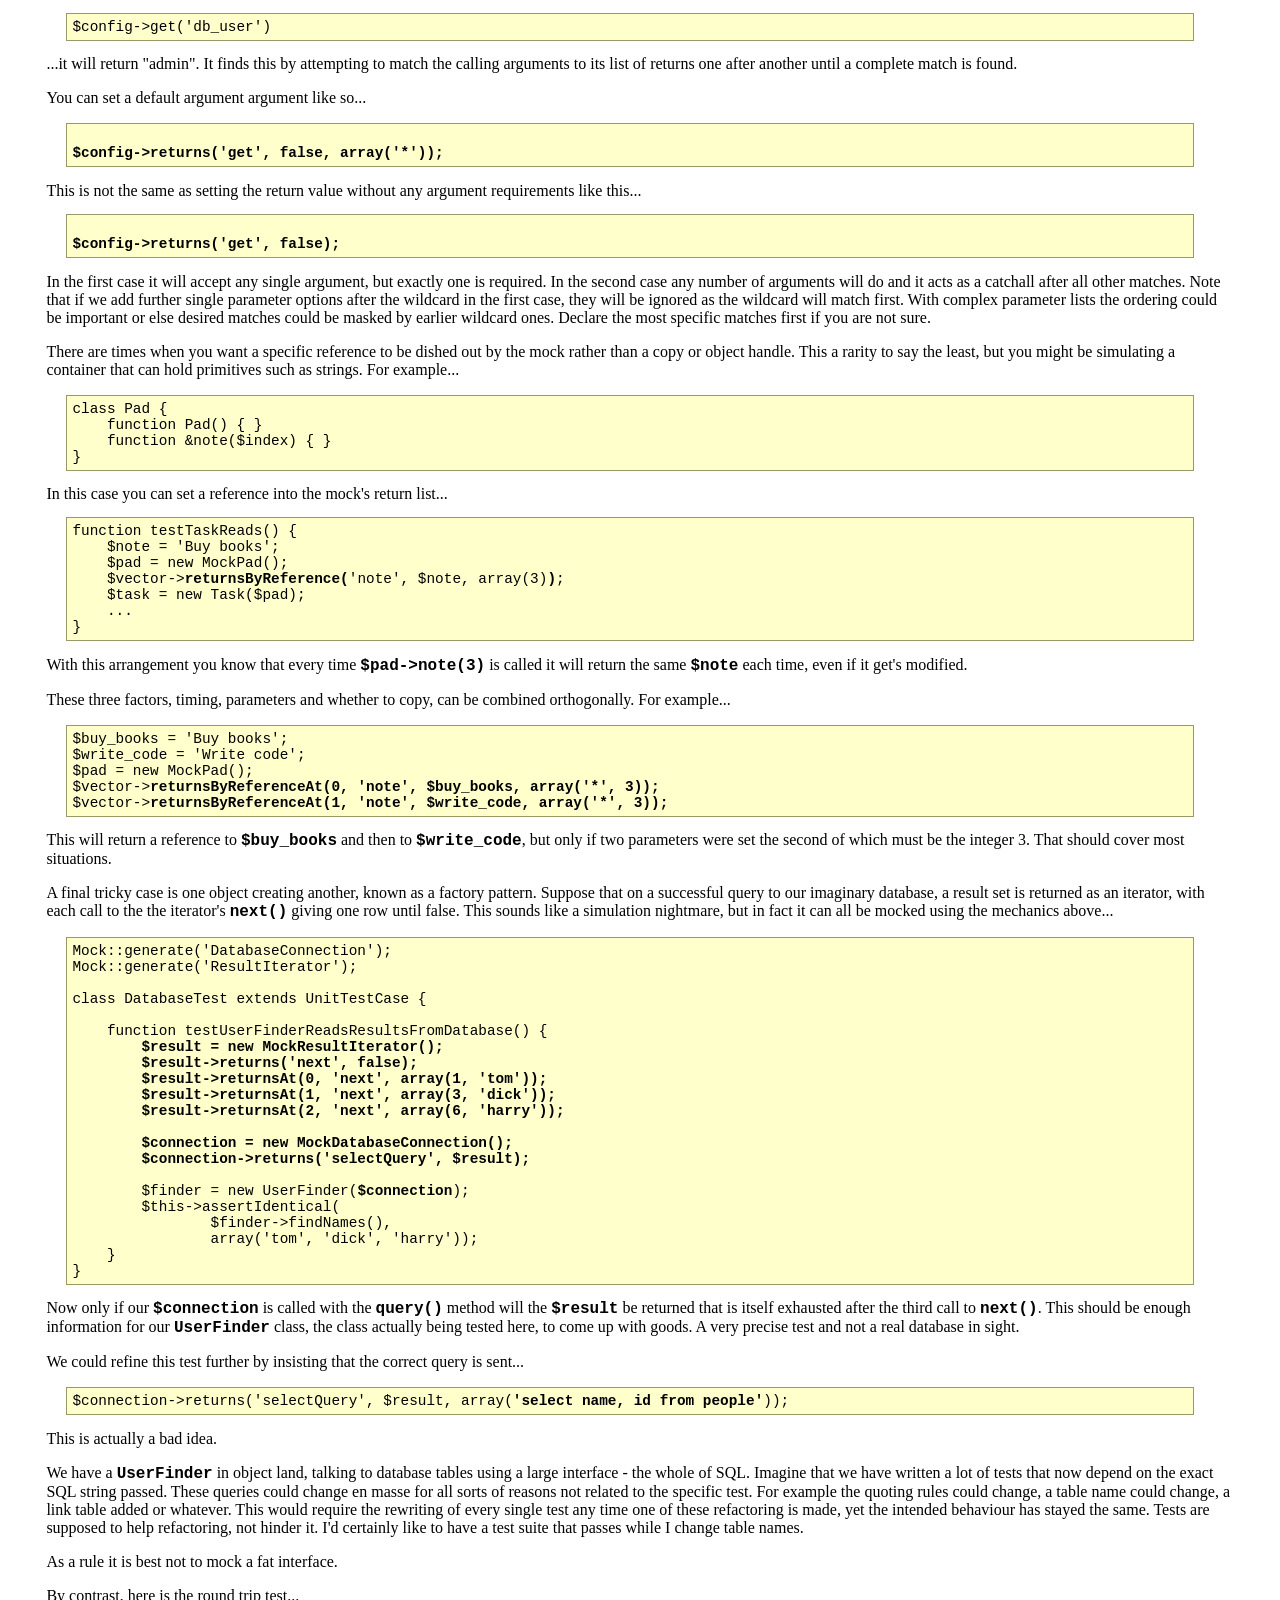
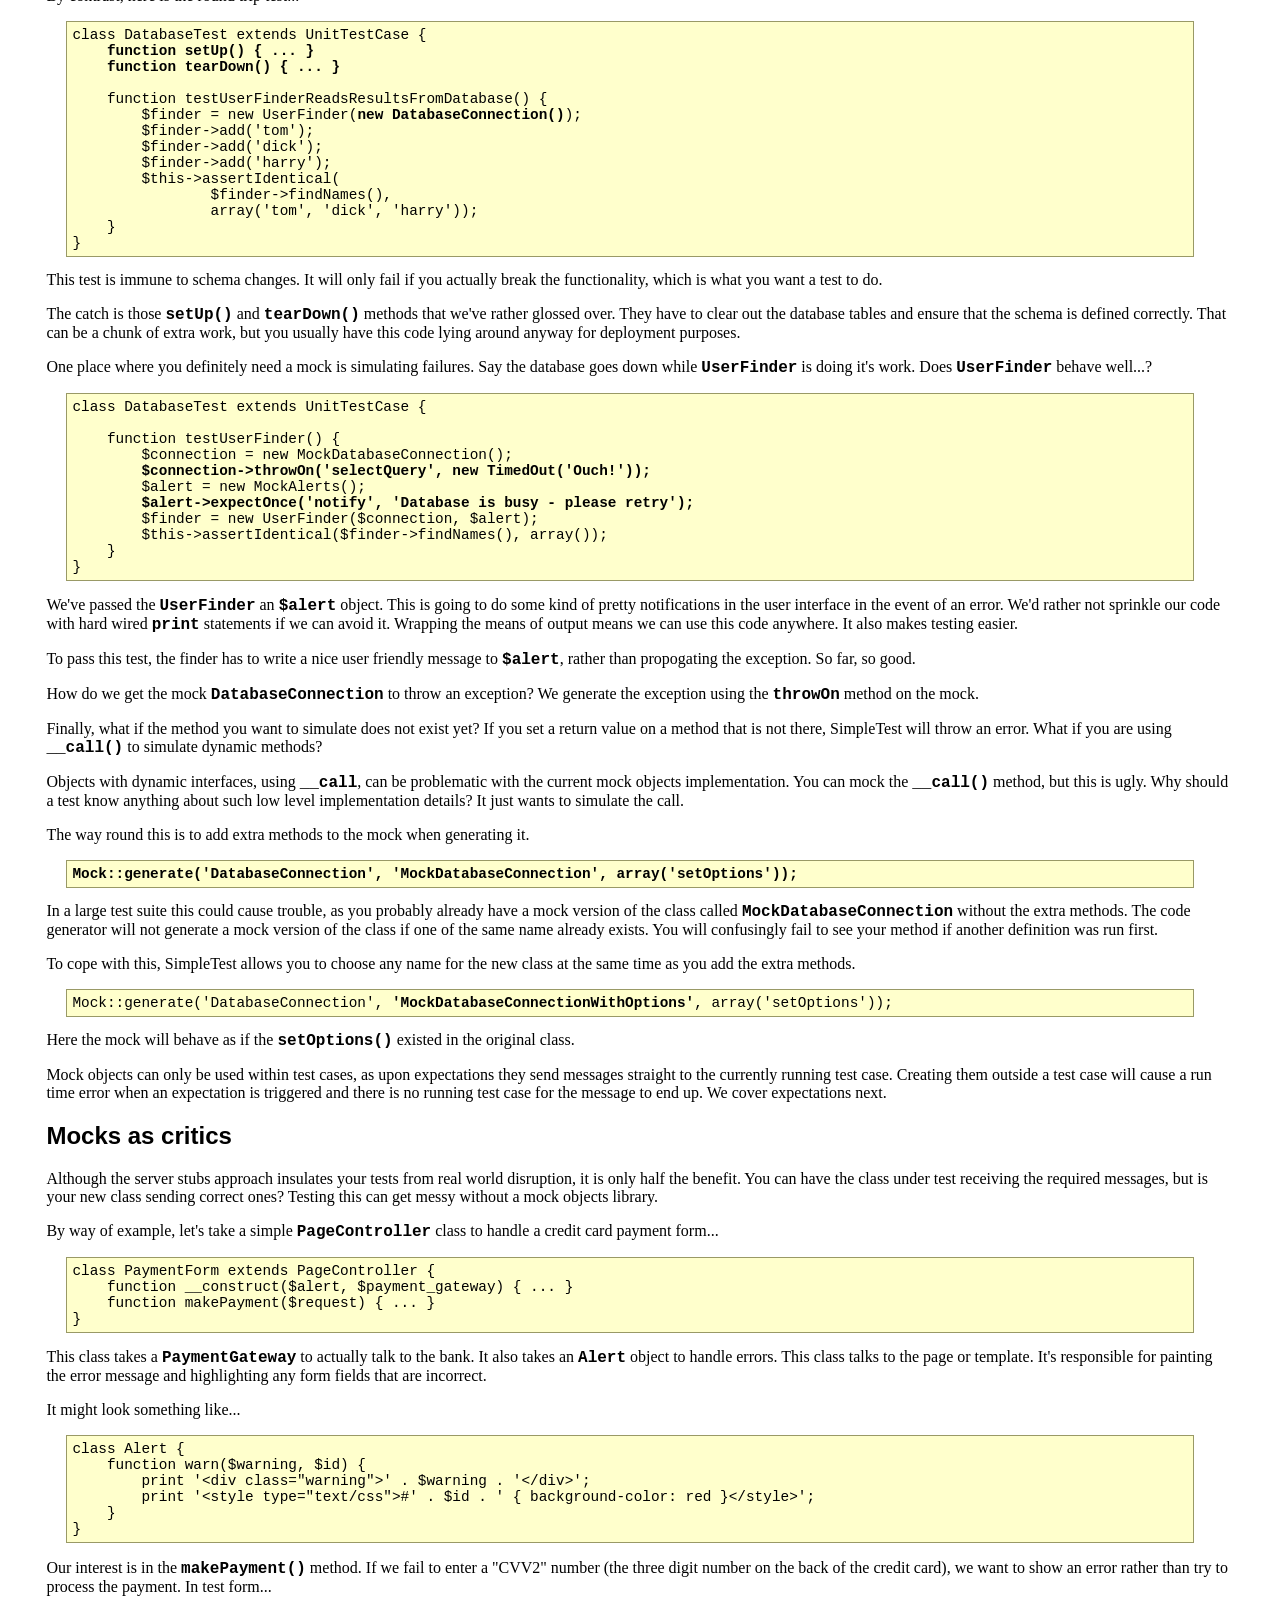
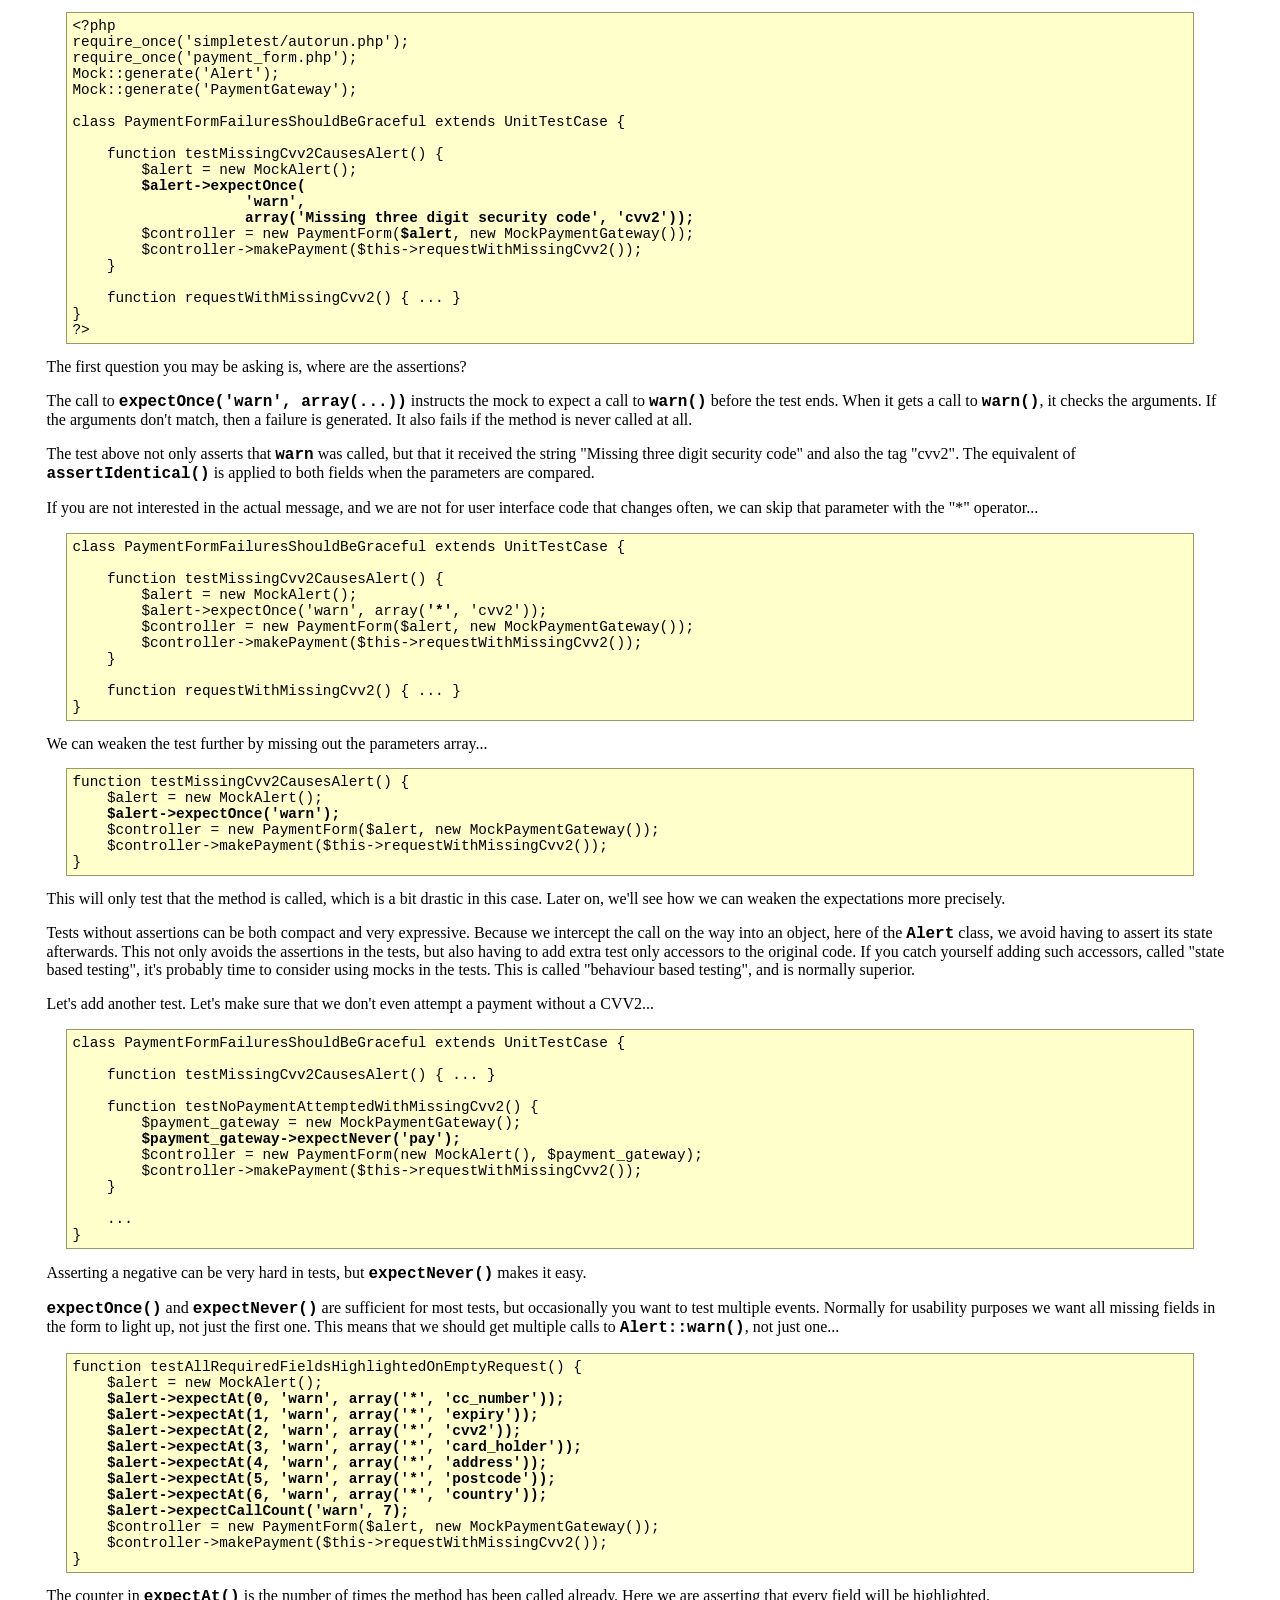
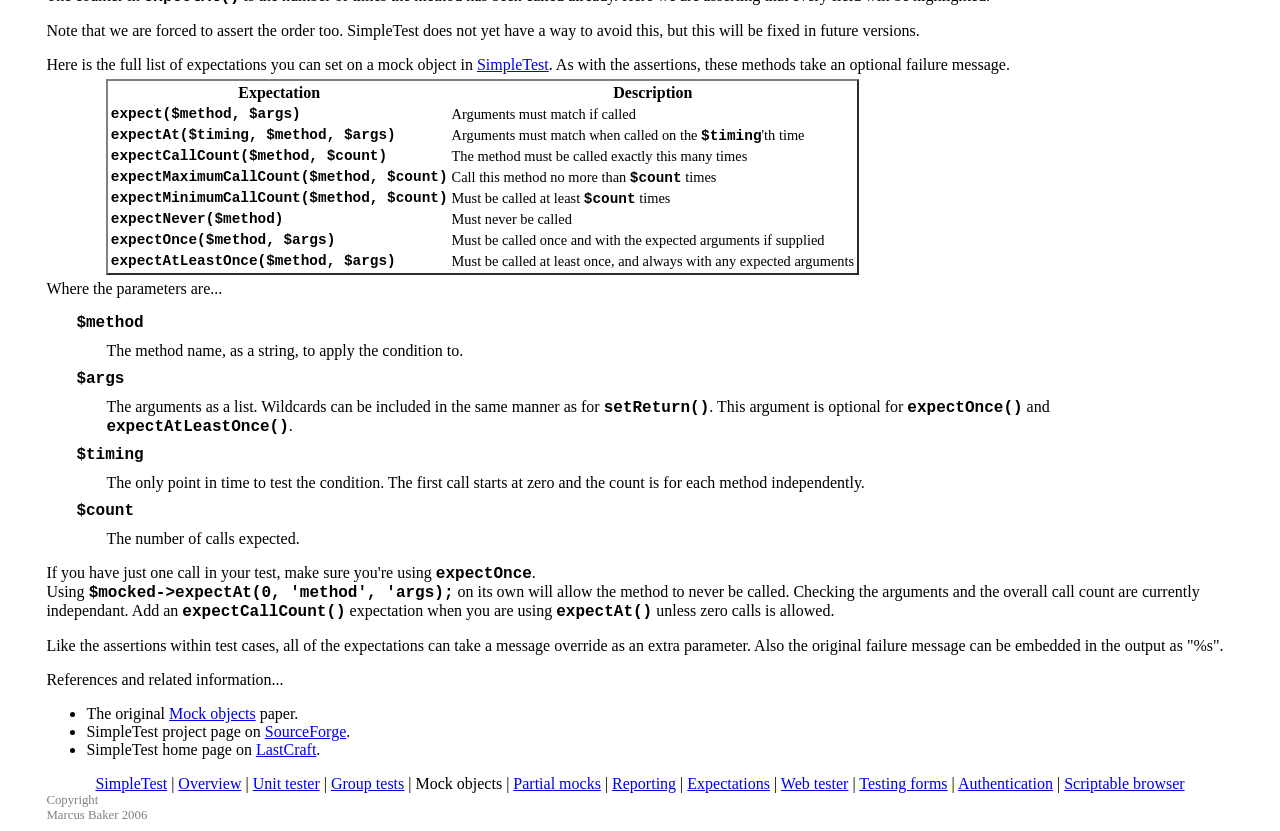
<file: tests/simpletest/docs/en/mock_objects_documentation.html>
<html>
<head>
<meta http-equiv="Content-Type" content="text/html; charset=UTF-8">
<title>SimpleTest for PHP mock objects documentation</title>
<link rel="stylesheet" type="text/css" href="docs.css" title="Styles">
</head>
<body>
<div class="menu_back"><div class="menu">
<a href="index.html">SimpleTest</a>
                |
                <a href="overview.html">Overview</a>
                |
                <a href="unit_test_documentation.html">Unit tester</a>
                |
                <a href="group_test_documentation.html">Group tests</a>
                |
                <span class="chosen">Mock objects</span>
                |
                <a href="partial_mocks_documentation.html">Partial mocks</a>
                |
                <a href="reporter_documentation.html">Reporting</a>
                |
                <a href="expectation_documentation.html">Expectations</a>
                |
                <a href="web_tester_documentation.html">Web tester</a>
                |
                <a href="form_testing_documentation.html">Testing forms</a>
                |
                <a href="authentication_documentation.html">Authentication</a>
                |
                <a href="browser_documentation.html">Scriptable browser</a>
</div></div>
<h1>Mock objects documentation</h1>
        This page...
        <ul>
<li>
            <a href="#what">What are mock objects?</a>
        </li>
<li>
            <a href="#creation">Creating mock objects</a>.
        </li>
<li>
            <a href="#expectations">Mocks as critics</a> with expectations.
        </li>
</ul>
<div class="content">
        <h2>
<a class="target" name="what"></a>What are mock objects?</h2>
            <p>
                Mock objects have two roles during a test case: actor and critic.
            </p>
            <p>
                The actor behaviour is to simulate objects that are difficult to
                set up or time consuming to set up for a test.
                The classic example is a database connection.
                Setting up a test database at the start of each test would slow
                testing to a crawl and would require the installation of the
                database engine and test data on the test machine.
                If we can simulate the connection and return data of our
                choosing we not only win on the pragmatics of testing, but can
                also feed our code spurious data to see how it responds.
                We can simulate databases being down or other extremes
                without having to create a broken database for real.
                In other words, we get greater control of the test environment.
            </p>
            <p>
                If mock objects only behaved as actors they would simply be
                known as "server stubs".
                This was originally a pattern named by Robert Binder (<a href="">Testing
                object-oriented systems</a>: models, patterns, and tools,
                Addison-Wesley) in 1999.
            </p>
            <p>
                A server stub is a simulation of an object or component.
                It should exactly replace a component in a system for test
                or prototyping purposes, but remain lightweight.
                This allows tests to run more quickly, or if the simulated
                class has not been written, to run at all.
            </p>
            <p>
                However, the mock objects not only play a part (by supplying chosen
                return values on demand) they are also sensitive to the
                messages sent to them (via expectations).
                By setting expected parameters for a method call they act
                as a guard that the calls upon them are made correctly.
                If expectations are not met they save us the effort of
                writing a failed test assertion by performing that duty on our
                behalf.
            </p>
            <p>
                In the case of an imaginary database connection they can
                test that the query, say SQL, was correctly formed by
                the object that is using the connection.
                Set them up with fairly tight expectations and you will
                hardly need manual assertions at all.
            </p>
        
        <h2>
<a class="target" name="creation"></a>Creating mock objects</h2>
            <p>
                All we need is an existing class or interface, say a database connection
                that looks like this...
<pre>
<strong>class DatabaseConnection {
    function DatabaseConnection() { }
    function query($sql) { }
    function selectQuery($sql) { }
}</strong>
</pre>
                To create a mock version of the class we need to run a
                code generator...
<pre>
require_once('simpletest/autorun.php');
require_once('database_connection.php');

<strong>Mock::generate('DatabaseConnection');</strong>
</pre>
                This code generates a clone class called
                <span class="new_code">MockDatabaseConnection</span>.
                This new class appears to be the same, but actually has no behaviour at all.
            </p>
            <p>
                The new class is usually a subclass of <span class="new_code">DatabaseConnection</span>.
                Unfortunately, there is no way to create a mock version of a
                class with a <span class="new_code">final</span> method without having a living version of
                that method.
                We consider that unsafe.
                If the target is an interface, or if <span class="new_code">final</span> methods are
                present in a target class, then a whole new class
                is created, but one implemeting the same interfaces.
                If you try to pass this separate class through a type hint that specifies
                the old concrete class name, it will fail.
                Code like that insists on type hinting to a class with <span class="new_code">final</span>
                methods probably cannot be safely tested with mocks.
            </p>
            <p>
                If you want to see the generated code, then simply <span class="new_code">print</span>
                the output of <span class="new_code">Mock::generate()</span>.
                Here is the generated code for the <span class="new_code">DatabaseConnection</span>
                class rather than the interface version...
<pre>
class MockDatabaseConnection extends DatabaseConnection {
    public $mock;
    protected $mocked_methods = array('databaseconnection', 'query', 'selectquery');

    function MockDatabaseConnection() {
        $this-&gt;mock = new SimpleMock();
        $this-&gt;mock-&gt;disableExpectationNameChecks();
    }
    ...
    function DatabaseConnection() {
        $args = func_get_args();
        $result = &amp;$this-&gt;mock-&gt;invoke("DatabaseConnection", $args);
        return $result;
    }
    function query($sql) {
        $args = func_get_args();
        $result = &amp;$this-&gt;mock-&gt;invoke("query", $args);
        return $result;
    }
    function selectQuery($sql) {
        $args = func_get_args();
        $result = &amp;$this-&gt;mock-&gt;invoke("selectQuery", $args);
        return $result;
    }
}
</pre>
                Your output may vary depending on the exact version
                of SimpleTest you are using.
            </p>
            <p>
                Besides the original methods of the class, you will see some extra
                methods that help testing.
                More on these later.
            </p>
            <p>
                We can now create instances of the new class within
                our test case...
<pre>
require_once('simpletest/autorun.php');
require_once('database_connection.php');

Mock::generate('DatabaseConnection');

class MyTestCase extends UnitTestCase {

    function testSomething() {
        <strong>$connection = new MockDatabaseConnection();</strong>
    }
}
</pre>
                The mock version now has all the methods of the original.
                Also, any type hints will be faithfully preserved.
                Say our query methods expect a <span class="new_code">Query</span> object...
<pre>
<strong>class DatabaseConnection {
    function DatabaseConnection() { }
    function query(Query $query) { }
    function selectQuery(Query $query) { }
}</strong>
</pre>
                If we now pass the wrong type of object, or worse a non-object...
<pre>
class MyTestCase extends UnitTestCase {

    function testSomething() {
        $connection = new MockDatabaseConnection();
        $connection-&gt;query('insert into accounts () values ()');
    }
}
</pre>
                ...the code will throw a type violation at you just as the
                original class would.
            </p>
            <p>
                The mock version now has all the methods of the original.
                Unfortunately, they all return <span class="new_code">null</span>.
                As methods that always return <span class="new_code">null</span> are not that useful,
                we need to be able to set them to something else...
            </p>
            <p>
                <a class="target" name="stub"><h2>Mocks as actors</h2></a>
            </p>
            <p>
                Changing the return value of a method from <span class="new_code">null</span>
                to something else is pretty easy...
<pre>
<strong>$connection-&gt;returns('query', 37)</strong>
</pre>
                Now every time we call
                <span class="new_code">$connection-&gt;query()</span> we get
                the result of 37.
                There is nothing special about 37.
                The return value can be arbitrarily complicated.
            </p>
            <p>
                Parameters are irrelevant here, we always get the same
                values back each time once they have been set up this way.
                That may not sound like a convincing replica of a
                database connection, but for the half a dozen lines of
                a test method it is usually all you need.
            </p>
            <p>
                Things aren't always that simple though.
                One common problem is iterators, where constantly returning
                the same value could cause an endless loop in the object
                being tested.
                For these we need to set up sequences of values.
                Let's say we have a simple iterator that looks like this...
<pre>
class Iterator {
    function Iterator() { }
    function next() { }
}
</pre>
                This is about the simplest iterator you could have.
                Assuming that this iterator only returns text until it
                reaches the end, when it returns false, we can simulate it
                with...
<pre>
Mock::generate('Iterator');

class IteratorTest extends UnitTestCase() {

    function testASequence() {<strong>
        $iterator = new MockIterator();
        $iterator-&gt;returns('next', false);
        $iterator-&gt;returnsAt(0, 'next', 'First string');
        $iterator-&gt;returnsAt(1, 'next', 'Second string');</strong>
        ...
    }
}
</pre>
                When <span class="new_code">next()</span> is called on the
                <span class="new_code">MockIterator</span> it will first return "First string",
                on the second call "Second string" will be returned
                and on any other call <span class="new_code">false</span> will
                be returned.
                The sequenced return values take precedence over the constant
                return value.
                The constant one is a kind of default if you like.
            </p>
            <p>
                Another tricky situation is an overloaded
                <span class="new_code">get()</span> operation.
                An example of this is an information holder with name/value pairs.
                Say we have a configuration class like...
<pre>
class Configuration {
    function Configuration() { ... }
    function get($key) { ... }
}
</pre>
                This is a likely situation for using mock objects, as
                actual configuration will vary from machine to machine and
                even from test to test.
                The problem though is that all the data comes through the
                <span class="new_code">get()</span> method and yet
                we want different results for different keys.
                Luckily the mocks have a filter system...
<pre>
<strong>$config = &amp;new MockConfiguration();
$config-&gt;returns('get', 'primary', array('db_host'));
$config-&gt;returns('get', 'admin', array('db_user'));
$config-&gt;returns('get', 'secret', array('db_password'));</strong>
</pre>
                The extra parameter is a list of arguments to attempt
                to match.
                In this case we are trying to match only one argument which
                is the look up key.
                Now when the mock object has the
                <span class="new_code">get()</span> method invoked
                like this...
<pre>
$config-&gt;get('db_user')
</pre>
                ...it will return "admin".
                It finds this by attempting to match the calling arguments
                to its list of returns one after another until
                a complete match is found.
            </p>
            <p>
                You can set a default argument argument like so...
<pre><strong>
$config-&gt;returns('get', false, array('*'));</strong>
</pre>
                This is not the same as setting the return value without
                any argument requirements like this...
<pre><strong>
$config-&gt;returns('get', false);</strong>
</pre>
                In the first case it will accept any single argument,
                but exactly one is required.
                In the second case any number of arguments will do and
                it acts as a catchall after all other matches.
                Note that if we add further single parameter options after
                the wildcard in the first case, they will be ignored as the wildcard
                will match first.
                With complex parameter lists the ordering could be important
                or else desired matches could be masked by earlier wildcard
                ones.
                Declare the most specific matches first if you are not sure.
            </p>
            <p>
                There are times when you want a specific reference to be
                dished out by the mock rather than a copy or object handle.
                This a rarity to say the least, but you might be simulating
                a container that can hold primitives such as strings.
                For example...
<pre>
class Pad {
    function Pad() { }
    function &amp;note($index) { }
}
</pre>
                In this case you can set a reference into the mock's
                return list...
<pre>
function testTaskReads() {
    $note = 'Buy books';
    $pad = new MockPad();
    $vector-&gt;<strong>returnsByReference(</strong>'note', $note, array(3)<strong>)</strong>;
    $task = new Task($pad);
    ...
}
</pre>
                With this arrangement you know that every time
                <span class="new_code">$pad-&gt;note(3)</span> is
                called it will return the same <span class="new_code">$note</span> each time,
                even if it get's modified.
            </p>
            <p>
                These three factors, timing, parameters and whether to copy,
                can be combined orthogonally.
                For example...
<pre>
$buy_books = 'Buy books';
$write_code = 'Write code';
$pad = new MockPad();
$vector-&gt;<strong>returnsByReferenceAt(0, 'note', $buy_books, array('*', 3));</strong>
$vector-&gt;<strong>returnsByReferenceAt(1, 'note', $write_code, array('*', 3));</strong>
</pre>
                This will return a reference to <span class="new_code">$buy_books</span> and
                then to <span class="new_code">$write_code</span>, but only if two parameters
                were set the second of which must be the integer 3.
                That should cover most situations.
            </p>
            <p>
                A final tricky case is one object creating another, known
                as a factory pattern.
                Suppose that on a successful query to our imaginary
                database, a result set is returned as an iterator, with
                each call to the the iterator's <span class="new_code">next()</span> giving
                one row until false.
                This sounds like a simulation nightmare, but in fact it can all
                be mocked using the mechanics above...
<pre>
Mock::generate('DatabaseConnection');
Mock::generate('ResultIterator');

class DatabaseTest extends UnitTestCase {

    function testUserFinderReadsResultsFromDatabase() {<strong>
        $result = new MockResultIterator();
        $result-&gt;returns('next', false);
        $result-&gt;returnsAt(0, 'next', array(1, 'tom'));
        $result-&gt;returnsAt(1, 'next', array(3, 'dick'));
        $result-&gt;returnsAt(2, 'next', array(6, 'harry'));

        $connection = new MockDatabaseConnection();
        $connection-&gt;returns('selectQuery', $result);</strong>

        $finder = new UserFinder(<strong>$connection</strong>);
        $this-&gt;assertIdentical(
                $finder-&gt;findNames(),
                array('tom', 'dick', 'harry'));
    }
}
</pre>
                Now only if our
                <span class="new_code">$connection</span> is called with the
                <span class="new_code">query()</span> method will the
                <span class="new_code">$result</span> be returned that is
                itself exhausted after the third call to <span class="new_code">next()</span>.
                This should be enough
                information for our <span class="new_code">UserFinder</span> class,
                the class actually
                being tested here, to come up with goods.
                A very precise test and not a real database in sight.
            </p>
            <p>
                We could refine this test further by insisting that the correct
                query is sent...
<pre>
$connection-&gt;returns('selectQuery', $result, array(<strong>'select name, id from people'</strong>));
</pre>
                This is actually a bad idea.
            </p>
            <p>
                We have a <span class="new_code">UserFinder</span> in object land, talking to
                database tables using a large interface - the whole of SQL.
                Imagine that we have written a lot of tests that now depend
                on the exact SQL string passed.
                These queries could change en masse for all sorts of reasons
                not related to the specific test.
                For example the quoting rules could change, a table name could
                change, a link table added or whatever.
                This would require the rewriting of every single test any time
                one of these refactoring is made, yet the intended behaviour has
                stayed the same.
                Tests are supposed to help refactoring, not hinder it.
                I'd certainly like to have a test suite that passes while I change
                table names.
            </p>
            <p>
                As a rule it is best not to mock a fat interface.
            </p>
            <p>
                By contrast, here is the round trip test...
<pre>
class DatabaseTest extends UnitTestCase {<strong>
    function setUp() { ... }
    function tearDown() { ... }</strong>

    function testUserFinderReadsResultsFromDatabase() {
        $finder = new UserFinder(<strong>new DatabaseConnection()</strong>);
        $finder-&gt;add('tom');
        $finder-&gt;add('dick');
        $finder-&gt;add('harry');
        $this-&gt;assertIdentical(
                $finder-&gt;findNames(),
                array('tom', 'dick', 'harry'));
    }
}
</pre>
                This test is immune to schema changes.
                It will only fail if you actually break the functionality, which
                is what you want a test to do.
            </p>
            <p>
                The catch is those <span class="new_code">setUp()</span> and <span class="new_code">tearDown()</span>
                methods that we've rather glossed over.
                They have to clear out the database tables and ensure that the
                schema is defined correctly.
                That can be a chunk of extra work, but you usually have this code
                lying around anyway for deployment purposes.
            </p>
            <p>
                One place where you definitely need a mock is simulating failures.
                Say the database goes down while <span class="new_code">UserFinder</span> is doing
                it's work.
                Does <span class="new_code">UserFinder</span> behave well...?
<pre>
class DatabaseTest extends UnitTestCase {

    function testUserFinder() {
        $connection = new MockDatabaseConnection();<strong>
        $connection-&gt;throwOn('selectQuery', new TimedOut('Ouch!'));</strong>
        $alert = new MockAlerts();<strong>
        $alert-&gt;expectOnce('notify', 'Database is busy - please retry');</strong>
        $finder = new UserFinder($connection, $alert);
        $this-&gt;assertIdentical($finder-&gt;findNames(), array());
    }
}
</pre>
                We've passed the <span class="new_code">UserFinder</span> an <span class="new_code">$alert</span>
                object.
                This is going to do some kind of pretty notifications in the
                user interface in the event of an error.
                We'd rather not sprinkle our code with hard wired <span class="new_code">print</span>
                statements if we can avoid it.
                Wrapping the means of output means we can use this code anywhere.
                It also makes testing easier.
            </p>
            <p>
                To pass this test, the finder has to write a nice user friendly
                message to <span class="new_code">$alert</span>, rather than propogating the exception.
                So far, so good.
            </p>
            <p>
                How do we get the mock <span class="new_code">DatabaseConnection</span> to throw an exception?
                We generate the exception using the <span class="new_code">throwOn</span> method
                on the mock.
            </p>
            <p>
                Finally, what if the method you want to simulate does not exist yet?
                If you set a return value on a method that is not there, SimpleTest
                will throw an error.
                What if you are using <span class="new_code">__call()</span> to simulate dynamic methods?
            </p>
            <p>
                Objects with dynamic interfaces, using <span class="new_code">__call</span>, can
                be problematic with the current mock objects implementation.
                You can mock the <span class="new_code">__call()</span> method, but this is ugly.
                Why should a test know anything about such low level implementation details?
                It just wants to simulate the call.
            </p>
            <p>
                The way round this is to add extra methods to the mock when
                generating it.
<pre>
<strong>Mock::generate('DatabaseConnection', 'MockDatabaseConnection', array('setOptions'));</strong>
</pre>
                In a large test suite this could cause trouble, as you probably
                already have a mock version of the class called
                <span class="new_code">MockDatabaseConnection</span> without the extra methods.
                The code generator will not generate a mock version of the class if
                one of the same name already exists.
                You will confusingly fail to see your method if another definition
                was run first.
            </p>
            <p>
                To cope with this, SimpleTest allows you to choose any name for the
                new class at the same time as you add the extra methods.
<pre>
Mock::generate('DatabaseConnection', <strong>'MockDatabaseConnectionWithOptions'</strong>, array('setOptions'));
</pre>
                Here the mock will behave as if the <span class="new_code">setOptions()</span>
                existed in the original class.
            </p>
            <p>
                Mock objects can only be used within test cases, as upon expectations
                they send messages straight to the currently running test case.
                Creating them outside a test case will cause a run time error
                when an expectation is triggered and there is no running test case
                for the message to end up.
                We cover expectations next.
            </p>
        
        <h2>
<a class="target" name="expectations"></a>Mocks as critics</h2>
            <p>
                Although the server stubs approach insulates your tests from
                real world disruption, it is only half the benefit.
                You can have the class under test receiving the required
                messages, but is your new class sending correct ones?
                Testing this can get messy without a mock objects library.
            </p>
			<p>
                By way of example, let's take a simple <span class="new_code">PageController</span>
                class to handle a credit card payment form...
<pre>
class PaymentForm extends PageController {
    function __construct($alert, $payment_gateway) { ... }
    function makePayment($request) { ... }
}
</pre>
                This class takes a <span class="new_code">PaymentGateway</span> to actually talk
                to the bank.
                It also takes an <span class="new_code">Alert</span> object to handle errors.
                This class talks to the page or template.
                It's responsible for painting the error message and highlighting any
                form fields that are incorrect.
            </p>
            <p>
                It might look something like...
<pre>
class Alert {
    function warn($warning, $id) {
        print '&lt;div class="warning"&gt;' . $warning . '&lt;/div&gt;';
        print '&lt;style type="text/css"&gt;#' . $id . ' { background-color: red }&lt;/style&gt;';
    }
}
</pre>
            </p>
            <p>
                Our interest is in the <span class="new_code">makePayment()</span> method.
                If we fail to enter a "CVV2" number (the three digit number
                on the back of the credit card), we want to show an error rather than
                try to process the payment.
                In test form...
<pre>
&lt;?php
require_once('simpletest/autorun.php');
require_once('payment_form.php');
Mock::generate('Alert');
Mock::generate('PaymentGateway');

class PaymentFormFailuresShouldBeGraceful extends UnitTestCase {

    function testMissingCvv2CausesAlert() {
        $alert = new MockAlert();
        <strong>$alert-&gt;expectOnce(
                    'warn',
                    array('Missing three digit security code', 'cvv2'));</strong>
        $controller = new PaymentForm(<strong>$alert</strong>, new MockPaymentGateway());
        $controller-&gt;makePayment($this-&gt;requestWithMissingCvv2());
    }

    function requestWithMissingCvv2() { ... }
}
?&gt;
</pre>
                The first question you may be asking is, where are the assertions?
            </p>
            <p>
                The call to <span class="new_code">expectOnce('warn', array(...))</span> instructs the mock
                to expect a call to <span class="new_code">warn()</span> before the test ends.
                When it gets a call to <span class="new_code">warn()</span>, it checks the arguments.
                If the arguments don't match, then a failure is generated.
                It also fails if the method is never called at all.
            </p>
            <p>
                The test above not only asserts that <span class="new_code">warn</span> was called,
                but that it received the string "Missing three digit security code"
                and also the tag "cvv2".
                The equivalent of <span class="new_code">assertIdentical()</span> is applied to both
                fields when the parameters are compared.
            </p>
            <p>
                If you are not interested in the actual message, and we are not
                for user interface code that changes often, we can skip that
                parameter with the "*" operator...
<pre>
class PaymentFormFailuresShouldBeGraceful extends UnitTestCase {

    function testMissingCvv2CausesAlert() {
        $alert = new MockAlert();
        $alert-&gt;expectOnce('warn', array(<strong>'*'</strong>, 'cvv2'));
        $controller = new PaymentForm($alert, new MockPaymentGateway());
        $controller-&gt;makePayment($this-&gt;requestWithMissingCvv2());
    }

    function requestWithMissingCvv2() { ... }
}
</pre>
                We can weaken the test further by missing
                out the parameters array...
<pre>
function testMissingCvv2CausesAlert() {
    $alert = new MockAlert();
    <strong>$alert-&gt;expectOnce('warn');</strong>
    $controller = new PaymentForm($alert, new MockPaymentGateway());
    $controller-&gt;makePayment($this-&gt;requestWithMissingCvv2());
}
</pre>
                This will only test that the method is called,
                which is a bit drastic in this case.
                Later on, we'll see how we can weaken the expectations more precisely.
            </p>
            <p>
                Tests without assertions can be both compact and very expressive.
                Because we intercept the call on the way into an object, here of
                the <span class="new_code">Alert</span> class, we avoid having to assert its state
                afterwards.
                This not only avoids the assertions in the tests, but also having
                to add extra test only accessors to the original code.
                If you catch yourself adding such accessors, called "state based testing",
                it's probably time to consider using mocks in the tests.
                This is called "behaviour based testing", and is normally superior.
            </p>
            <p>
                Let's add another test.
                Let's make sure that we don't even attempt a payment without a CVV2...
<pre>
class PaymentFormFailuresShouldBeGraceful extends UnitTestCase {

    function testMissingCvv2CausesAlert() { ... }

    function testNoPaymentAttemptedWithMissingCvv2() {
        $payment_gateway = new MockPaymentGateway();
        <strong>$payment_gateway-&gt;expectNever('pay');</strong>
        $controller = new PaymentForm(new MockAlert(), $payment_gateway);
        $controller-&gt;makePayment($this-&gt;requestWithMissingCvv2());
    }

    ...
}
</pre>
                Asserting a negative can be very hard in tests, but
                <span class="new_code">expectNever()</span> makes it easy.
            </p>
            <p>
                <span class="new_code">expectOnce()</span> and <span class="new_code">expectNever()</span> are
                sufficient for most tests, but
                occasionally you want to test multiple events.
                Normally for usability purposes we want all missing fields
                in the form to light up, not just the first one.
                This means that we should get multiple calls to
                <span class="new_code">Alert::warn()</span>, not just one...
<pre>
function testAllRequiredFieldsHighlightedOnEmptyRequest() {
    $alert = new MockAlert();<strong>
    $alert-&gt;expectAt(0, 'warn', array('*', 'cc_number'));
    $alert-&gt;expectAt(1, 'warn', array('*', 'expiry'));
    $alert-&gt;expectAt(2, 'warn', array('*', 'cvv2'));
    $alert-&gt;expectAt(3, 'warn', array('*', 'card_holder'));
    $alert-&gt;expectAt(4, 'warn', array('*', 'address'));
    $alert-&gt;expectAt(5, 'warn', array('*', 'postcode'));
    $alert-&gt;expectAt(6, 'warn', array('*', 'country'));
    $alert-&gt;expectCallCount('warn', 7);</strong>
    $controller = new PaymentForm($alert, new MockPaymentGateway());
    $controller-&gt;makePayment($this-&gt;requestWithMissingCvv2());
}
</pre>
                The counter in <span class="new_code">expectAt()</span> is the number of times
                the method has been called already.
                Here we are asserting that every field will be highlighted.
            </p>
            <p>
                Note that we are forced to assert the order too.
                SimpleTest does not yet have a way to avoid this, but
                this will be fixed in future versions.
            </p>
            <p>
                Here is the full list of expectations you can set on a mock object
                in <a href="http://simpletest.org/">SimpleTest</a>.
                As with the assertions, these methods take an optional failure message.
                <table>
                    <thead><tr>
<th>Expectation</th>
<th>Description</th>
</tr></thead>
                    <tbody>
                        <tr>
                            <td><span class="new_code">expect($method, $args)</span></td>
                            <td>Arguments must match if called</td>
                        </tr>
                        <tr>
                            <td><span class="new_code">expectAt($timing, $method, $args)</span></td>
                            <td>Arguments must match when called on the <span class="new_code">$timing</span>'th time</td>
                        </tr>
                        <tr>
                            <td><span class="new_code">expectCallCount($method, $count)</span></td>
                            <td>The method must be called exactly this many times</td>
                        </tr>
                        <tr>
                            <td><span class="new_code">expectMaximumCallCount($method, $count)</span></td>
                            <td>Call this method no more than <span class="new_code">$count</span> times</td>
                        </tr>
                        <tr>
                            <td><span class="new_code">expectMinimumCallCount($method, $count)</span></td>
                            <td>Must be called at least <span class="new_code">$count</span> times</td>
                        </tr>
                        <tr>
                            <td><span class="new_code">expectNever($method)</span></td>
                            <td>Must never be called</td>
                        </tr>
                        <tr>
                            <td><span class="new_code">expectOnce($method, $args)</span></td>
                            <td>Must be called once and with the expected arguments if supplied</td>
                        </tr>
                        <tr>
                            <td><span class="new_code">expectAtLeastOnce($method, $args)</span></td>
                            <td>Must be called at least once, and always with any expected arguments</td>
                        </tr>
                    </tbody>
                </table>
                Where the parameters are...
                <dl>
                    <dt class="new_code">$method</dt>
                    <dd>The method name, as a string, to apply the condition to.</dd>
                    <dt class="new_code">$args</dt>
                    <dd>
                        The arguments as a list. Wildcards can be included in the same
                        manner as for <span class="new_code">setReturn()</span>.
                        This argument is optional for <span class="new_code">expectOnce()</span>
                        and <span class="new_code">expectAtLeastOnce()</span>.
                    </dd>
                    <dt class="new_code">$timing</dt>
                    <dd>
                        The only point in time to test the condition.
                        The first call starts at zero and the count is for
                        each method independently.
                    </dd>
                    <dt class="new_code">$count</dt>
                    <dd>The number of calls expected.</dd>
                </dl>
            </p>
            <p>
                If you have just one call in your test, make sure you're using
                <span class="new_code">expectOnce</span>.<br>
                Using <span class="new_code">$mocked-&gt;expectAt(0, 'method', 'args);</span>
                on its own will allow the method to never be called.
                Checking the arguments and the overall call count
                are currently independant.
                Add an <span class="new_code">expectCallCount()</span> expectation when you
                are using <span class="new_code">expectAt()</span> unless zero calls is allowed.
            </p>
            <p>
                Like the assertions within test cases, all of the expectations
                can take a message override as an extra parameter.
                Also the original failure message can be embedded in the output
                as "%s".
            </p>
        
    </div>
        References and related information...
        <ul>
<li>
            The original
            <a href="http://www.mockobjects.com/">Mock objects</a> paper.
        </li>
<li>
            SimpleTest project page on <a href="http://sourceforge.net/projects/simpletest/">SourceForge</a>.
        </li>
<li>
            SimpleTest home page on <a href="http://www.lastcraft.com/simple_test.php">LastCraft</a>.
        </li>
</ul>
<div class="menu_back"><div class="menu">
<a href="index.html">SimpleTest</a>
                |
                <a href="overview.html">Overview</a>
                |
                <a href="unit_test_documentation.html">Unit tester</a>
                |
                <a href="group_test_documentation.html">Group tests</a>
                |
                <span class="chosen">Mock objects</span>
                |
                <a href="partial_mocks_documentation.html">Partial mocks</a>
                |
                <a href="reporter_documentation.html">Reporting</a>
                |
                <a href="expectation_documentation.html">Expectations</a>
                |
                <a href="web_tester_documentation.html">Web tester</a>
                |
                <a href="form_testing_documentation.html">Testing forms</a>
                |
                <a href="authentication_documentation.html">Authentication</a>
                |
                <a href="browser_documentation.html">Scriptable browser</a>
</div></div>
<div class="copyright">
            Copyright<br>Marcus Baker 2006
        </div>
</body>
</html>
</file>
<file: tests/simpletest/docs/en/docs.css>
body {
    padding-left: 3%;
    padding-right: 3%;
}
h1, h2, h3 {
	font-family: sans-serif;
}
h1 {
    text-align: center;
}
pre {
    font-family: "courier new", courier, typewriter, monospace;
    font-size: 90%;
    border: 1px solid;
	border-color: #999966;
    background-color: #ffffcc;
    padding: 5px;
    margin-left: 20px;
    margin-right: 40px;
}
.code, .new_code, pre.new_code {
    font-family: "courier new", courier, typewriter, monospace;
    font-weight: bold;
}
div.copyright {
    font-size: 80%;
    color: gray;
}
div.copyright a {
    margin-top: 1em;
    color: gray;
}
ul.api {
    border: 2px outset;
    border-color: gray;
    background-color: white;
    margin: 5px;
    margin-left: 5%;
    margin-right: 5%;
}
ul.api li {
    margin-top: 0.2em;
    margin-bottom: 0.2em;
    list-style: none;
    text-indent: -3em;
    padding-left: 1em;
}
div.demo {
    border: 4px ridge;
    border-color: gray;
    padding: 10px;
    margin: 5px;
    margin-left: 20px;
    margin-right: 40px;
    background-color: white;
}
div.demo span.fail {
    color: red;
}
div.demo span.pass {
    color: green;
}
div.demo h1 {
    font-size: 12pt;
    text-align: left;
    font-weight: bold;
}
div.menu {
    text-align: center;
}
table {
    border: 2px outset;
    border-color: gray;
    background-color: white;
    margin: 5px;
    margin-left: 5%;
    margin-right: 5%;
}
td {
    font-size: 90%;
}
.shell {
    color: white;
}
pre.shell {
    border: 4px ridge;
    border-color: gray;
    padding: 10px;
    margin: 5px;
    margin-left: 20px;
    margin-right: 40px;
    background-color: #000100;
	color: #99ff99;
    font-size: 90%;
}
pre.file {
    color: black;
    border: 1px solid;
    border-color: black;
    padding: 10px;
    margin: 5px;
    margin-left: 20px;
    margin-right: 40px;
    background-color: white;
    font-size: 90%;
}
form.demo {
    background-color: lightgray;
    border: 4px outset;
    border-color: lightgray;
    padding: 10px;
    margin-right: 40%;
}
dl, dd {
	margin:  10px;
	margin-left:  30px;
}
em {
    font-weight: bold;
    font-family: "courier new", courier, typewriter, monospace;
}
</file>
